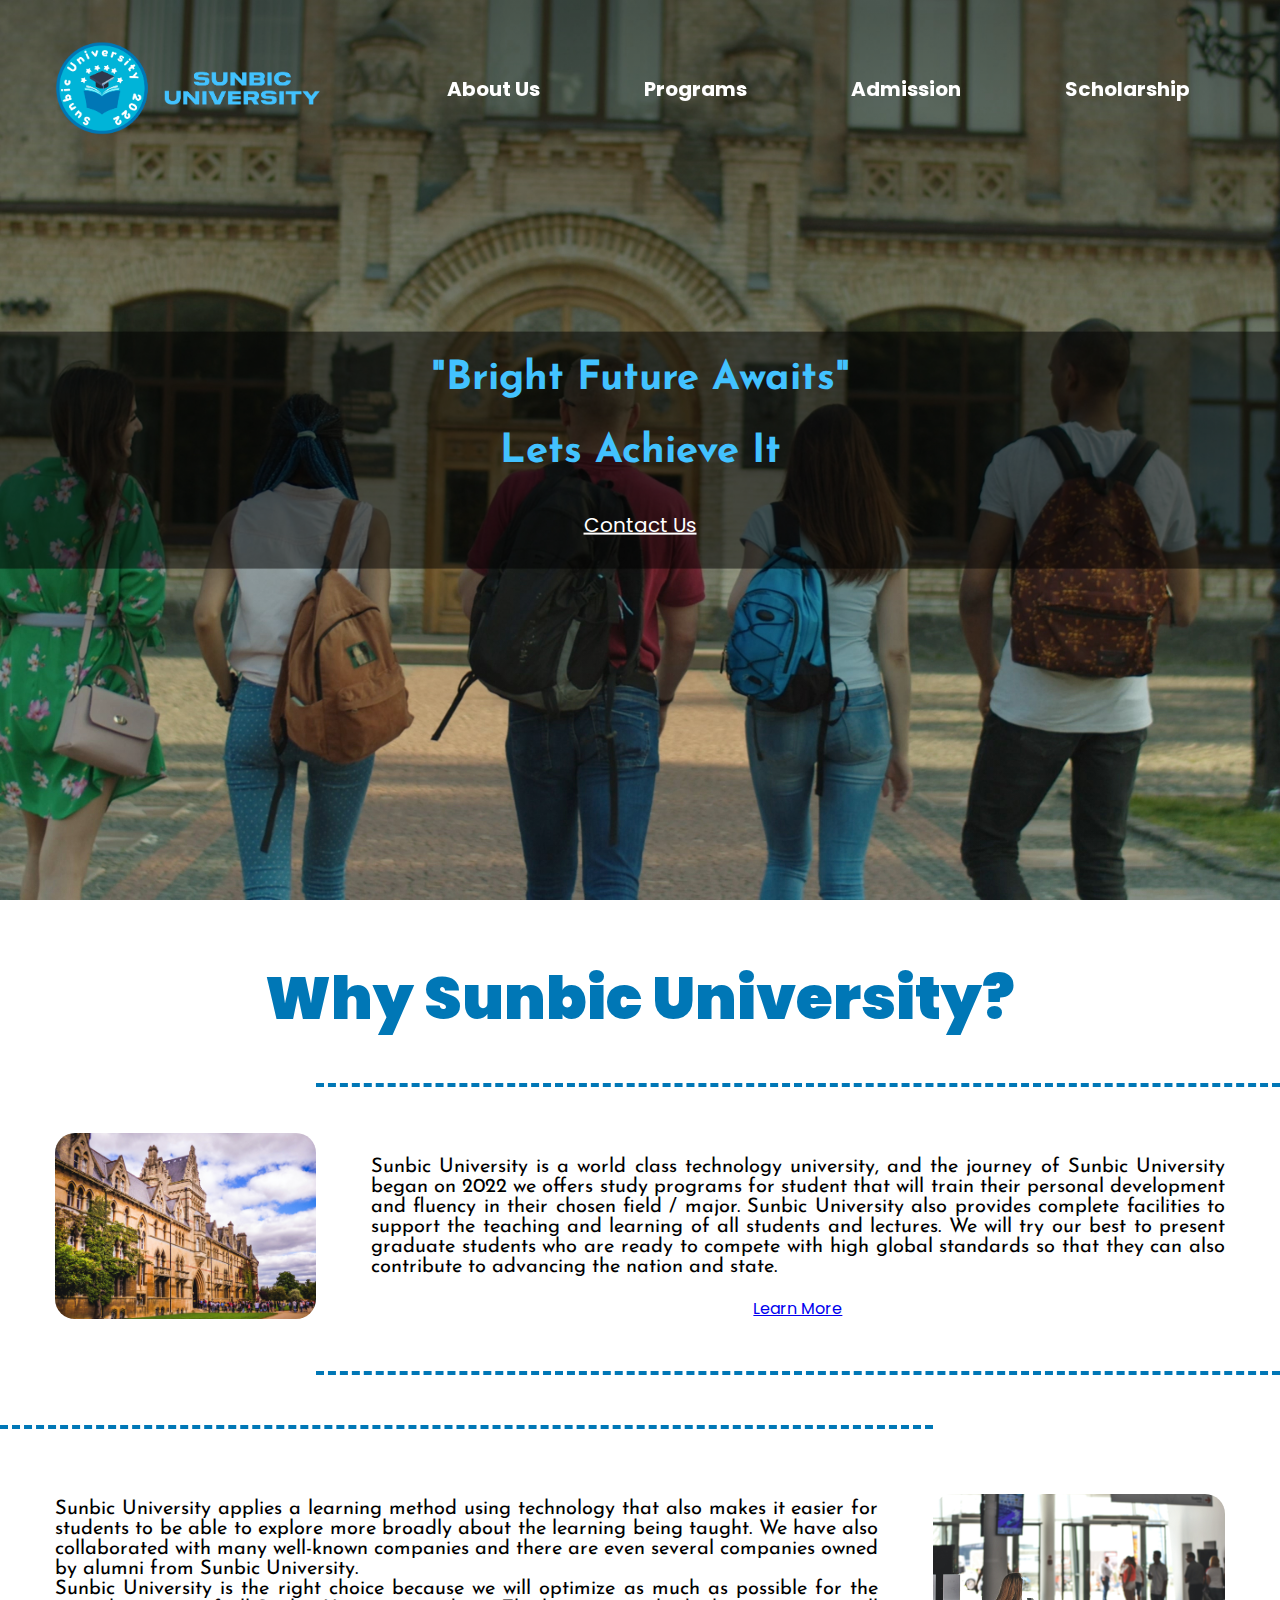
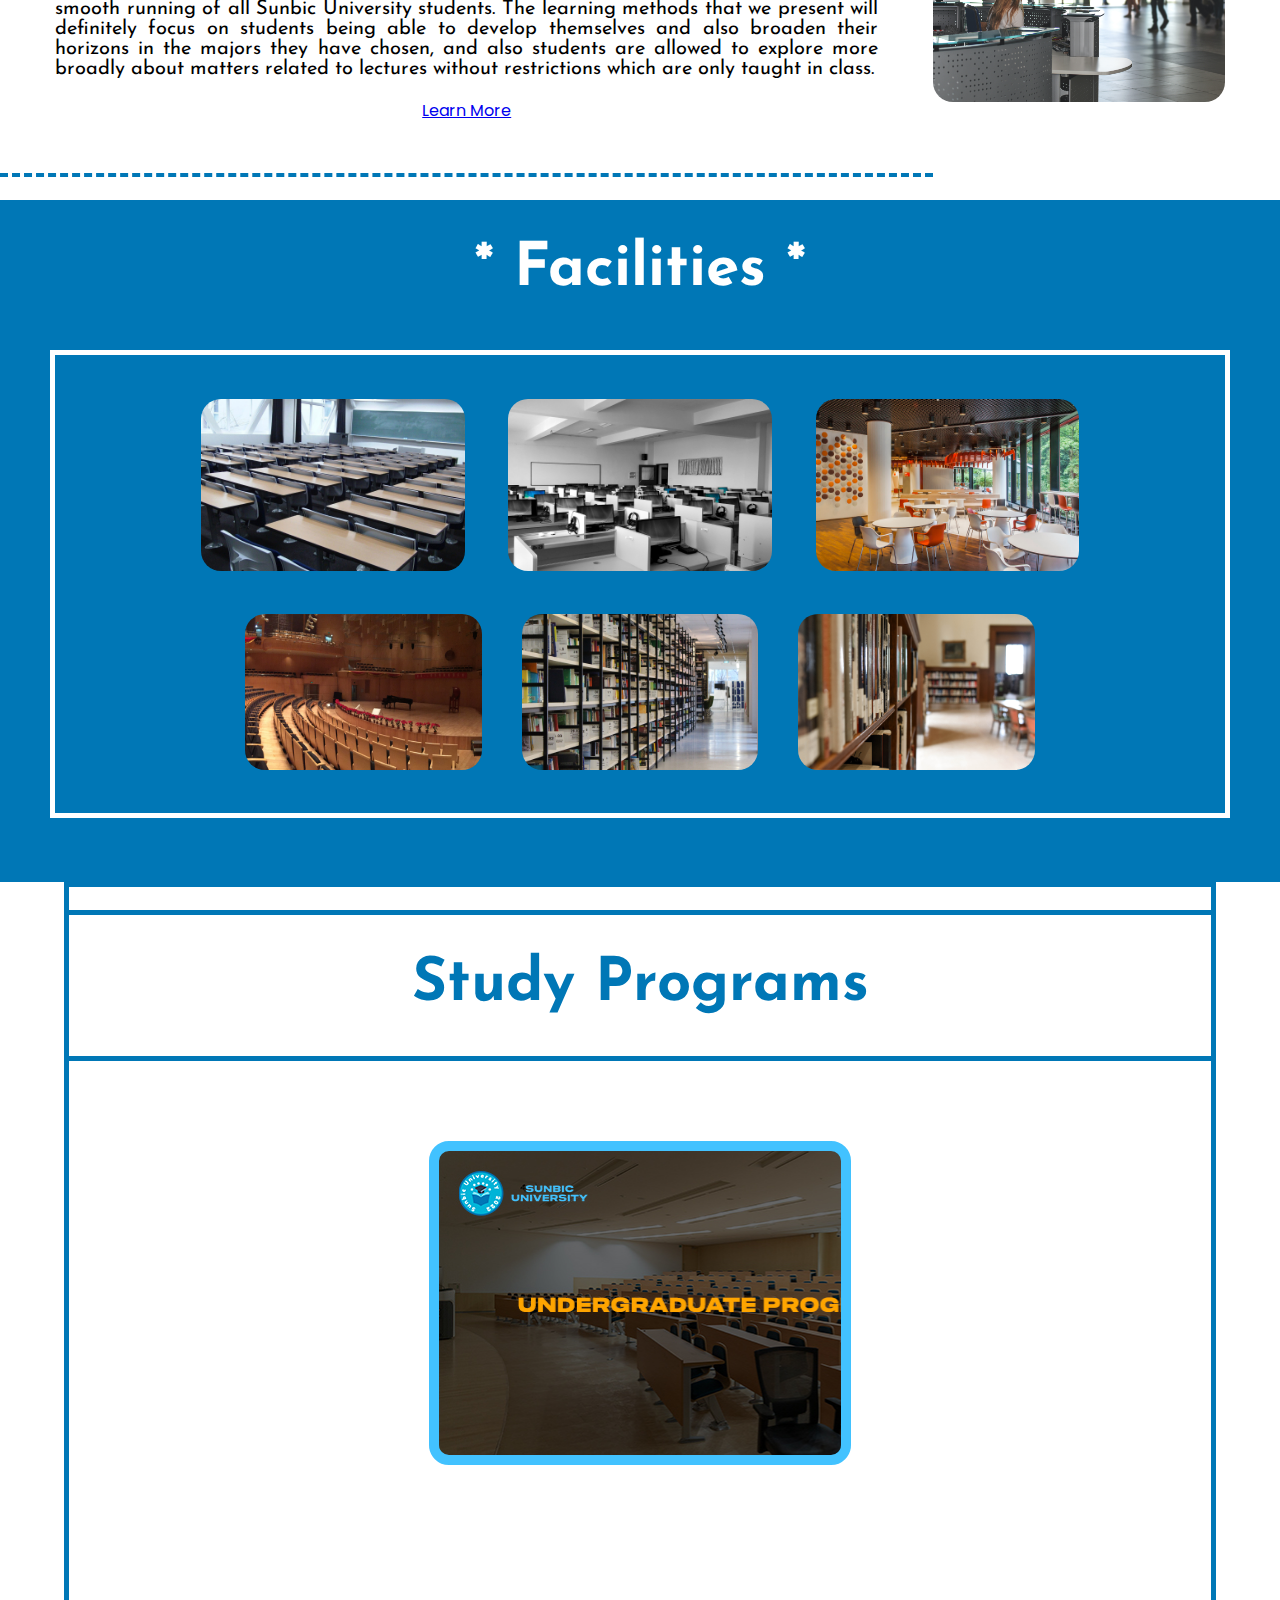
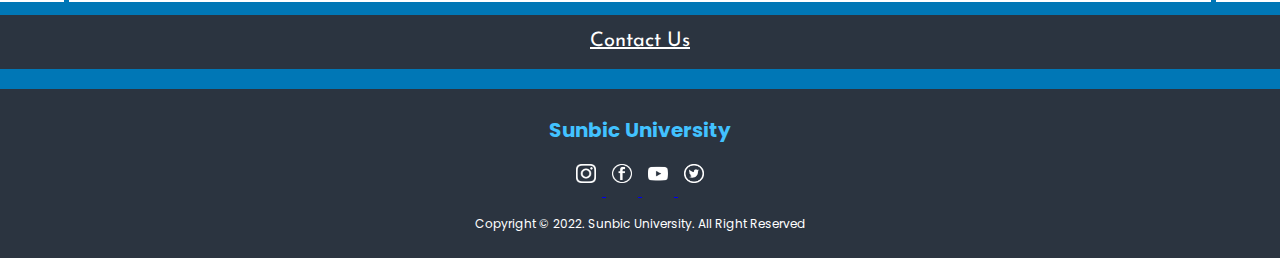
<file: index.html>
<!DOCTYPE html>
<html lang="en">
<head>
    <meta charset="UTF-8">
    <meta name="viewport" content="width=device-width, initial-scale=1.0">
    <title>Document</title>
</head>
<body>
    
</body>
<script>
    window.location.href = "/HTML/index.html"
</script>
</html>
</file>
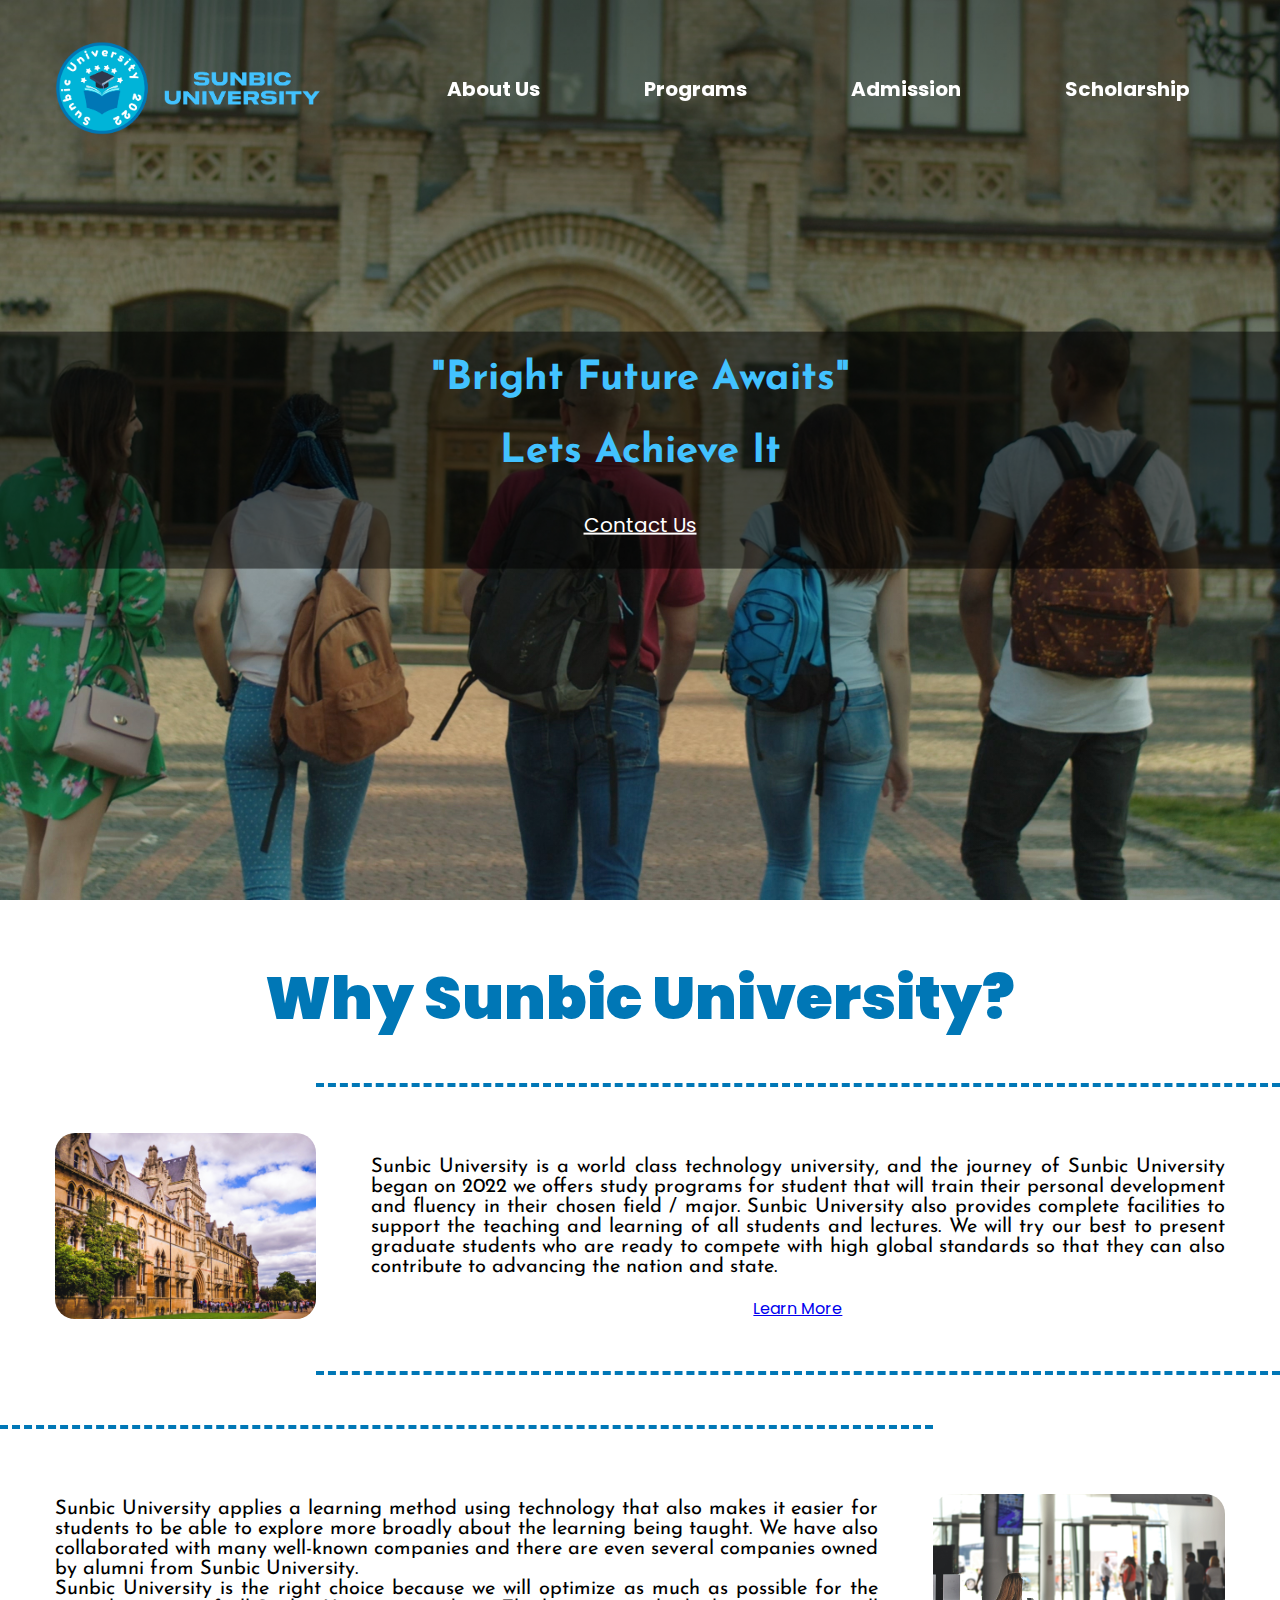
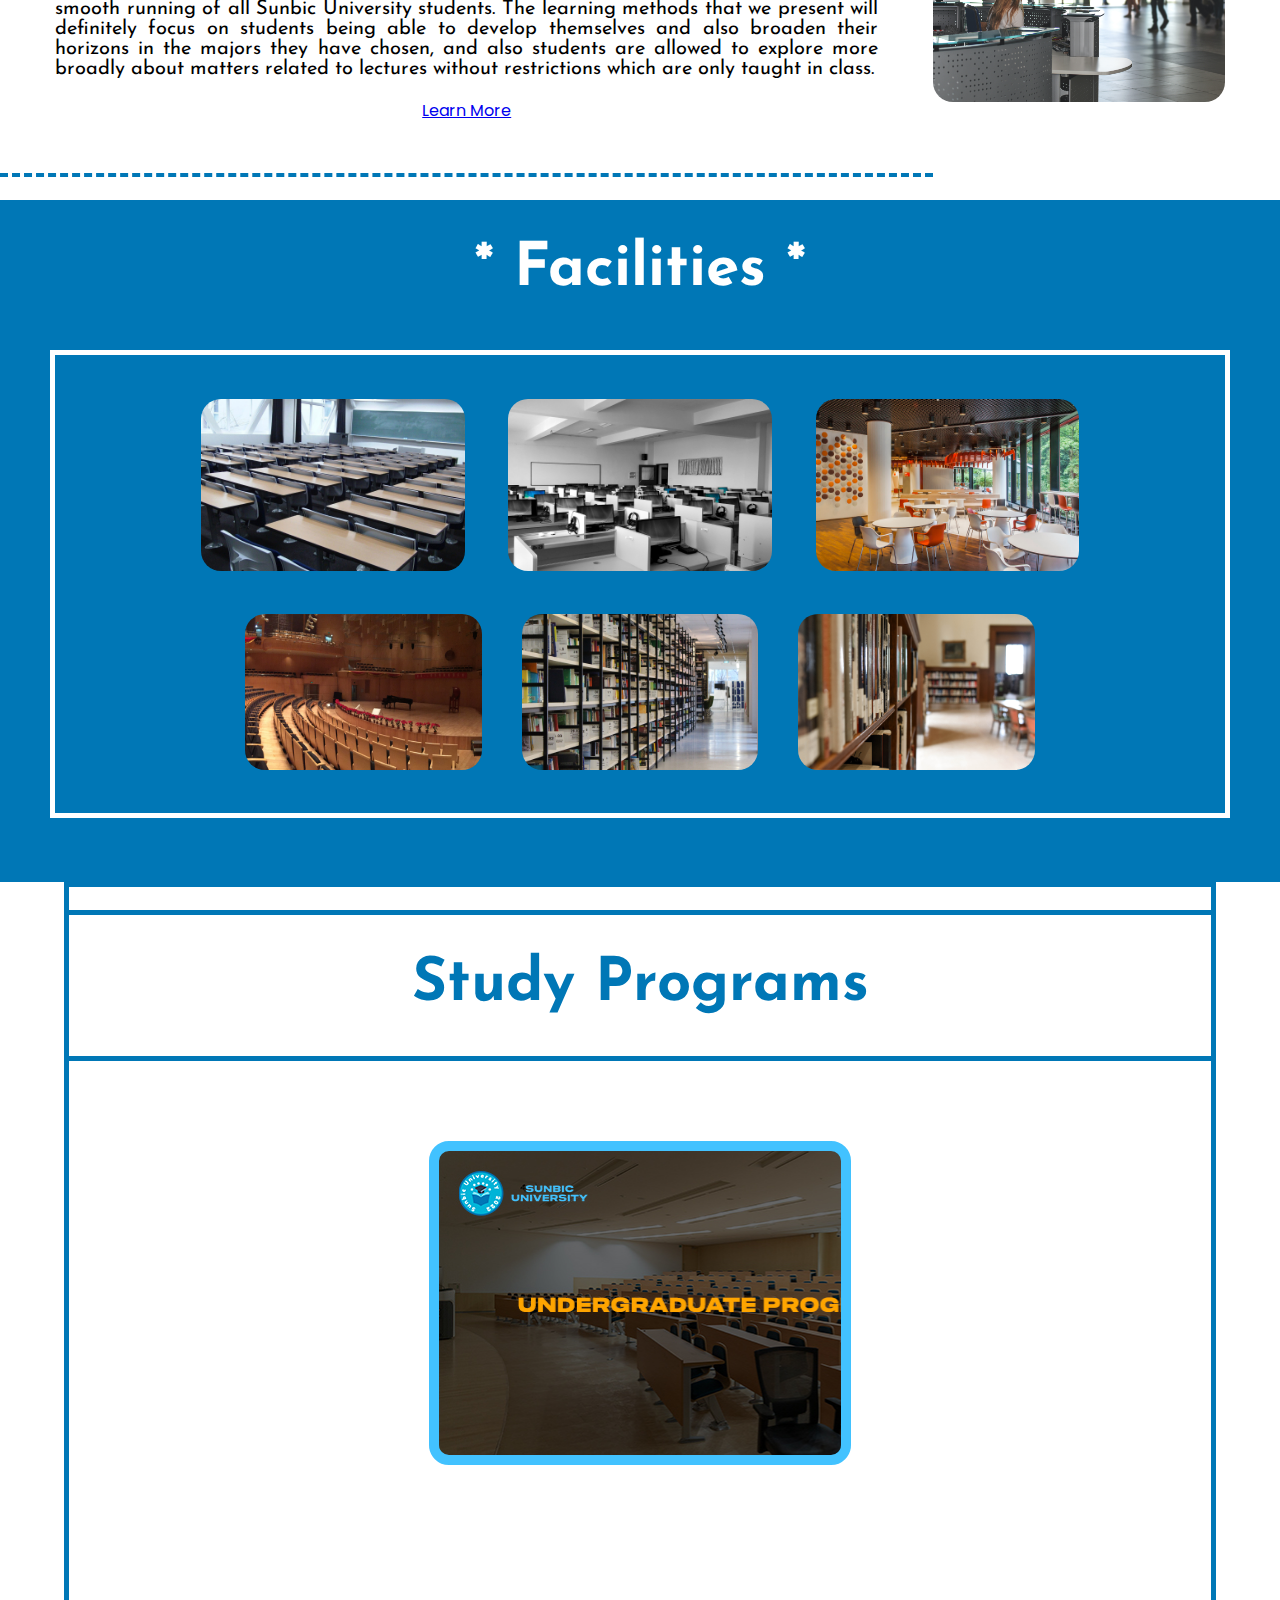
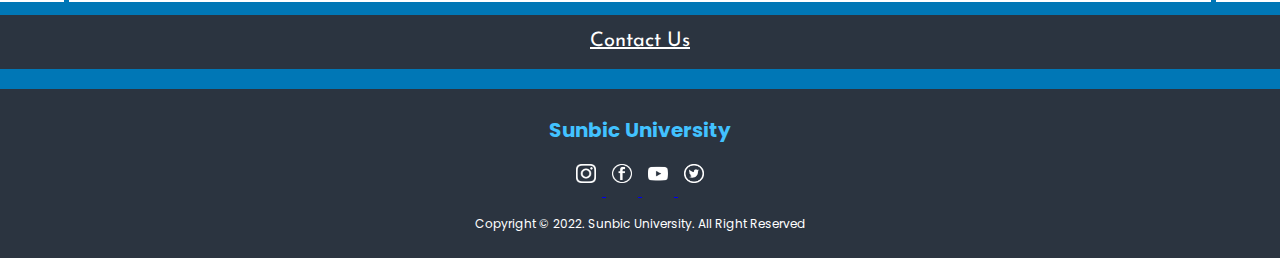
<file: HTML/index.html>
<!DOCTYPE html>
<html lang="en">
<head>
    <meta charset="UTF-8">
    <meta http-equiv="X-UA-Compatible" content="IE=edge">
    <meta name="viewport" content="width=device-width, initial-scale=1.0">
    <title>Sunbic University</title>
    <link rel="shortcut icon" type"x-icon" href="/Sunbic Icon.png">
    <link rel="stylesheet" href="/CSS/index.css">
    <link rel="preconnect" href="https://fonts.googleapis.com">
    <link rel="preconnect" href="https://fonts.gstatic.com" crossorigin>
    <link href="https://fonts.googleapis.com/css2?family=Josefin+Sans:wght@200;400&display=swap" rel="stylesheet">
    <link rel="preconnect" href="https://fonts.googleapis.com">
    <link rel="preconnect" href="https://fonts.gstatic.com" crossorigin>
    <link href="https://fonts.googleapis.com/css2?family=Bebas+Neue&display=swap" rel="stylesheet">
    <link rel="preconnect" href="https://fonts.googleapis.com">
    <link rel="preconnect" href="https://fonts.gstatic.com" crossorigin>
    <link href="https://fonts.googleapis.com/css2?family=Poppins:wght@400;500;700;900&display=swap" rel="stylesheet">
    <script src="/JS/scroll.js"></script>
</head>
<body>
    <section class="header">
        <nav>
            <a href="index.html">
                <img src="/Sunbic Logo.png" alt="">
            </a>
            <div id="nav-scroll" class="navigation-menu">
                <ul>
                    <li><a href="/HTML/about-us.html"><b>About Us</b></a></li>
                    <li><a href="/HTML/programs.html"><b>Programs</b></a></li>
                    <li><a href="/HTML/admission.html"><b>Admission</b></a></li>
                    <li><a href="/HTML/scholarship.html"><b>Scholarship</b></a></li>
                </ul>
            </div>
        </nav>

        <div class="opening-text">
            <h1>"Bright Future Awaits"</h1>
            <h2>Lets Achieve It</h2>
            <a href="contact-us.html">Contact Us</a>
        </div>
    </section>
    
    <section class="section2">
        <div class="section2-title">
            <h1><b>Why Sunbic University?</b></h1>
        </div>
    
        <div class="section2-row1">
            <div class="section2-image1">
                <img src="/Picture/University Building.jpg" alt="">
            </div>

            <div class="section2-text1">
                <p>
                    Sunbic University is a world class technology university, and the journey of Sunbic University began on 2022 we offers study programs for student that will train their personal development and fluency in their chosen field / major. Sunbic University also provides complete facilities to support the teaching and learning of all students and lectures. We will try our best to present graduate students who are ready to compete with high global standards so that they can also contribute to advancing the nation and state.
                </p>
                <a href="about-us.html">Learn More</a>
            </div>
        </div>

        <div class="section2-row2">
            <div class="section2-image2">
                <img src="/Picture/University Hall.jpg" alt="">
            </div>

            <div class="section2-text2">
                <p>
                    Sunbic University applies a learning method using technology that also makes it easier for students to be able to explore more broadly about the learning being taught. We have also collaborated with many well-known companies and there are even several companies owned by alumni from Sunbic University.
                    <br>
                    Sunbic University is the right choice because we will optimize as much as possible for the smooth running of all Sunbic University students.
                    The learning methods that we present will definitely focus on students being able to develop themselves and also broaden their horizons in the majors they have chosen, and also students are allowed to explore more broadly about matters related to lectures without restrictions which are only taught in class.
                </p>
                <a href="about-us.html">Learn More</a>
            </div>
        </div>
    </section>

    <section class="section3">
        <div class="section3-title">
            <h1>* Facilities *</h1>
        </div>
        <div class="section3-border">
            <div class="section3-content">
                <div class="section3-row1">
                    <div class="section3-facility1">
                        <a href=""><img src="/Facility/Classroom.jpg" alt=""></a>
                        <div class="section3-overlay1">
                            <a>Classroom</a>
                        </div>
                    </div>
                    <div class="section3-facility1">
                        <a href=""><img src="/Facility/Computer Lab.jpg" alt=""></a>
                        <div class="section3-overlay1">
                            <a>Computer Lab</a>
                        </div>
                    </div>
                    <div class="section3-facility1">
                        <a href=""><img src="/Facility/Canteen.jpg" alt=""></a>
                        <div class="section3-overlay1">
                            <a>Canteen</a>
                        </div>
                    </div>
                </div>
        
                <div class="section3-row2">
                    <div class="section3-facility2">
                        <a href=""><img src="/Facility/Auditorium.jpg" alt=""></a>
                        <div class="section3-overlay2">
                            <a>Auditorium</a>
                        </div>
                    </div>
                    <div class="section3-facility2">
                        <a href=""><img src="/Facility/Library.jpg" alt=""></a>
                        <div class="section3-overlay2">
                            <a>Student Library</a>
                        </div>
                    </div>
                    <div class="section3-facility2">
                        <a href=""><img src="/Facility/Creativity Room.jpg" alt=""></a>
                        <div class="section3-overlay2">
                            <a>Creativity Room</a>
                        </div>
                    </div>
                </div>
            </div>
        </div>
    </section>

    <section class="section4">
        <div class="section4-border">
            <div class="title-border">
                <div class="section4-title">
                    <h1>Study Programs</h1>
                </div>
            </div>

            <a href="programs.html">
                <div class="image-slider"></div>
            </a>

            </div>
        </div>
    </section>

    <section class="section5">
        <div class="section5-content">
            <a href="contact-us.html">Contact Us</a>
        </div>
    </section>

    <section class="footer">
        <h3>Sunbic University</h3>
        <div class="social-media">
            <a href="https://www.instagram.com/owenfarida/" target="_blank">
                <img src="/Social Media/Instagram.png" alt="">
            </a>
            <a href="https://web.facebook.com/" target="_blank">
                <img src="/Social Media/facebook.png" alt="">
            </a>
            <a href="https://www.youtube.com/" target="_blank">
                <img src="/Social Media/Youtube.png" alt="">
            </a>
            </a>
            <a href="https://www.twitter.com/" target="_blank">
                <img src="/Social Media/Twitter.png" alt="">
            </a>
        </div>
        <p>Copyright © 2022. Sunbic University. All Right Reserved</p>
    </section>

</body>
</html>
</file>
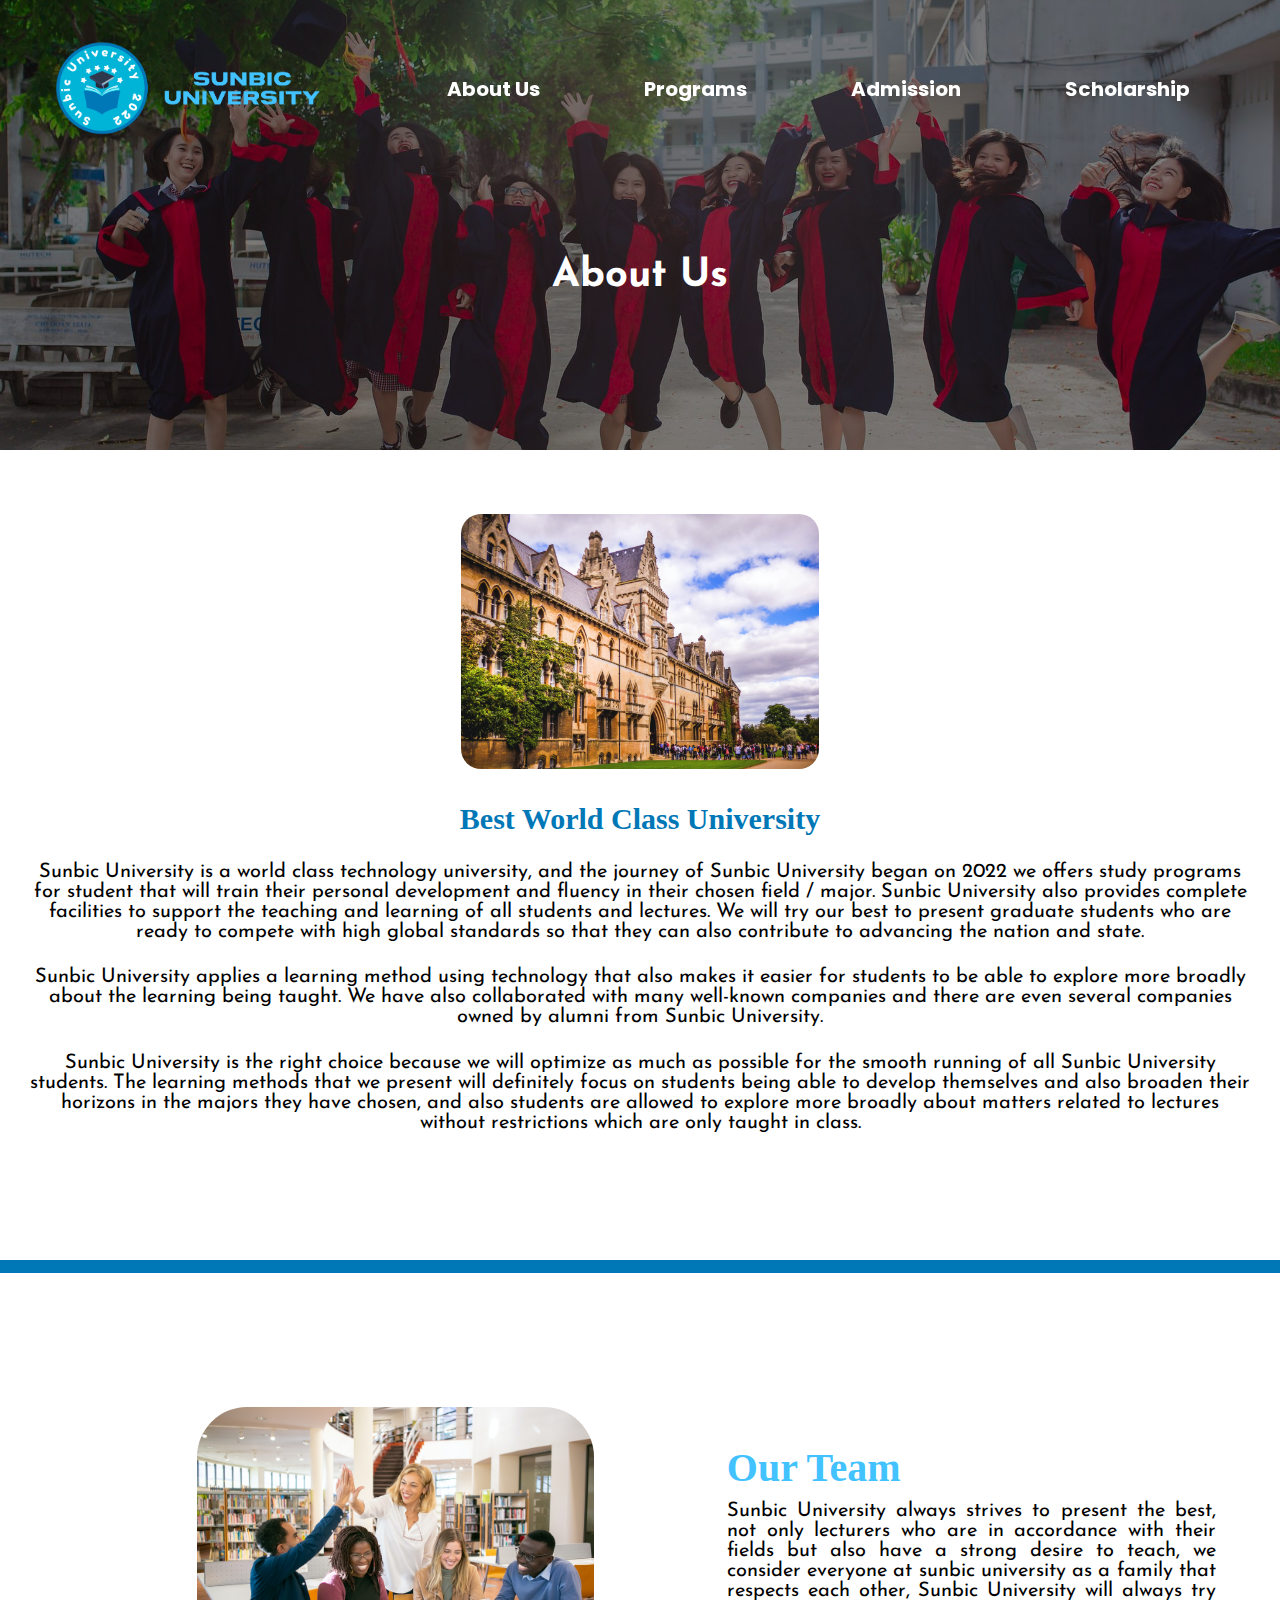
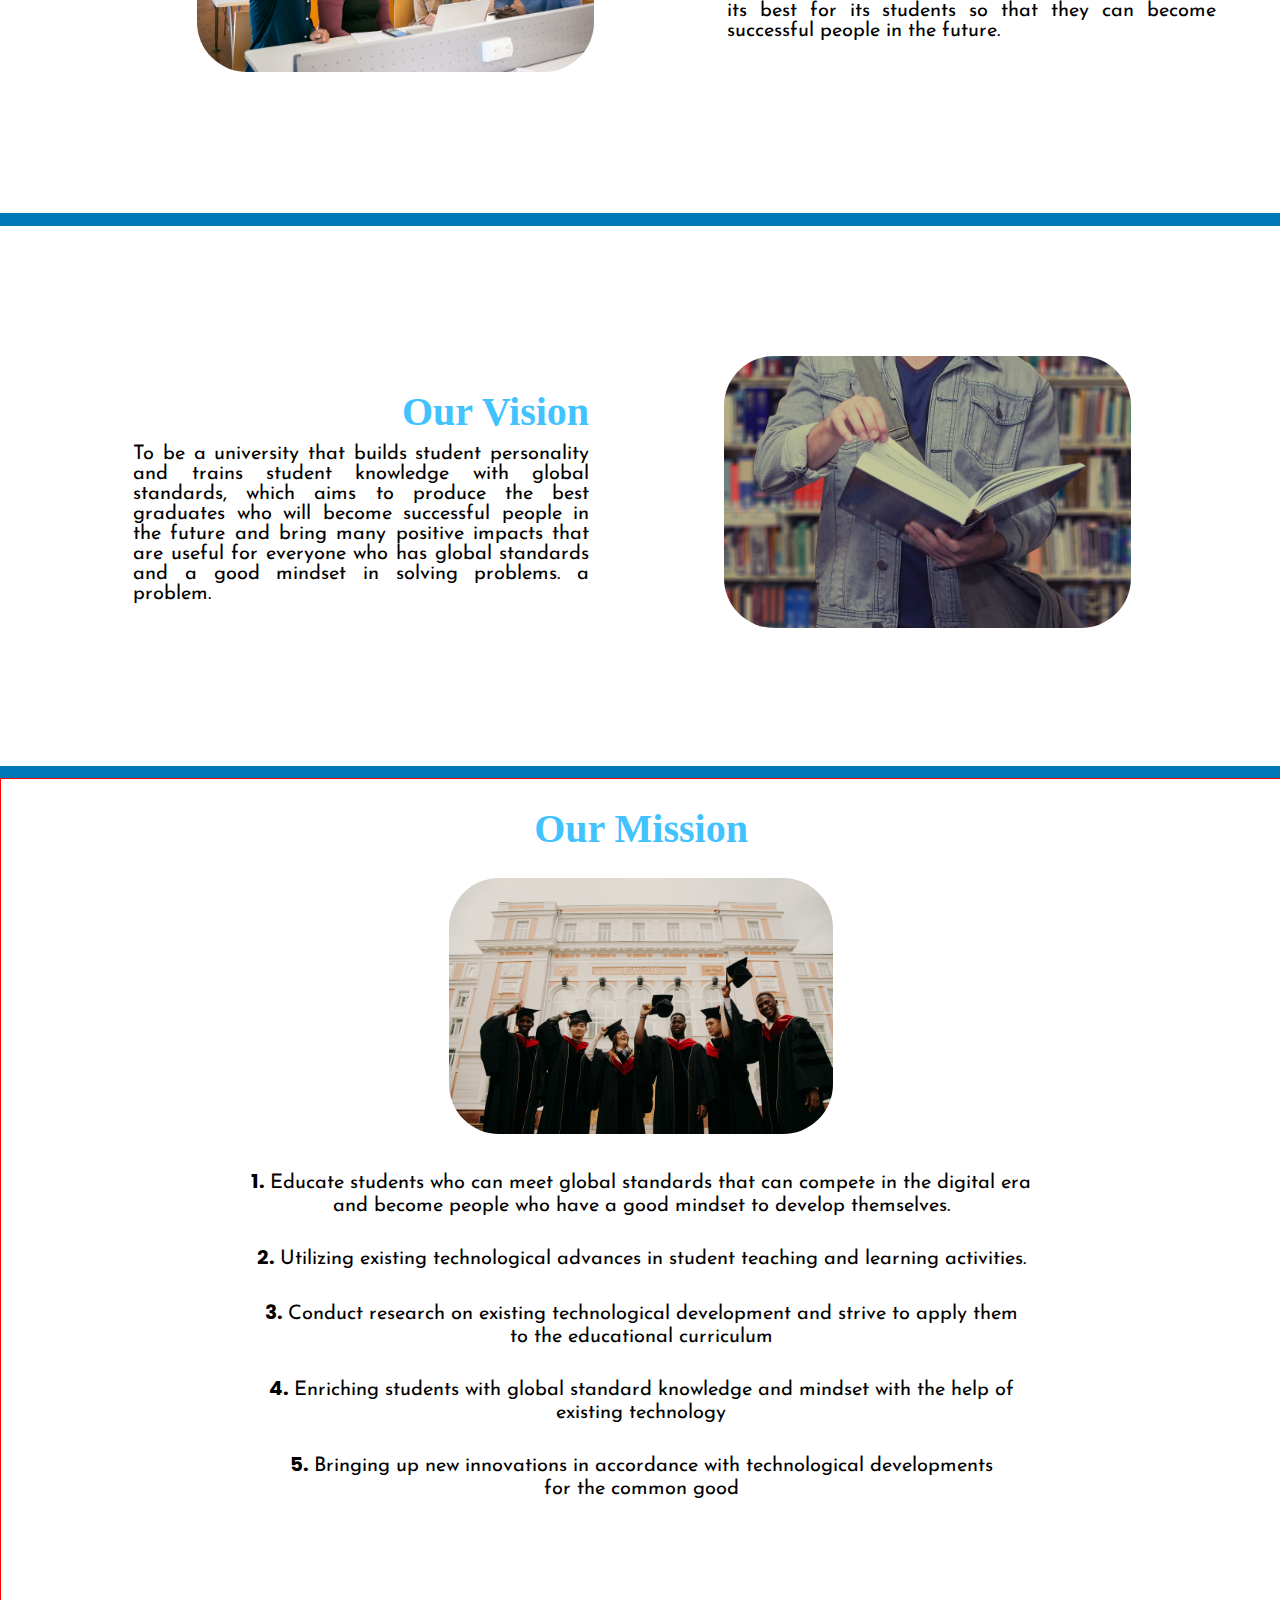
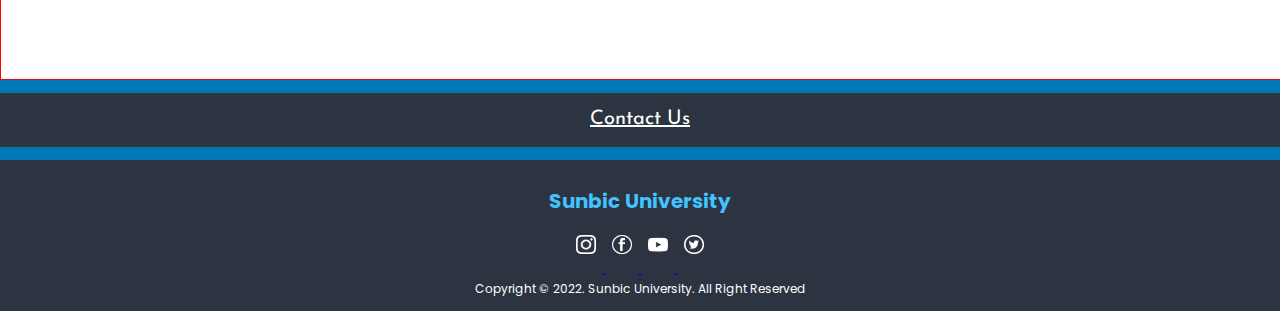
<file: HTML/about-us.html>
<!DOCTYPE html>
<html lang="en">
<head>
    <meta charset="UTF-8">
    <meta http-equiv="X-UA-Compatible" content="IE=edge">
    <meta name="viewport" content="width=device-width, initial-scale=1.0">
    <title>Sunbic University</title>
    <link rel="shortcut icon" type"x-icon" href="/Sunbic Icon.png">
    <link rel="stylesheet" href="/CSS/about-us.css">
    <link rel="preconnect" href="https://fonts.googleapis.com">
    <link rel="preconnect" href="https://fonts.gstatic.com" crossorigin>
    <link href="https://fonts.googleapis.com/css2?family=Josefin+Sans:wght@200;400&display=swap" rel="stylesheet">
    <link rel="preconnect" href="https://fonts.googleapis.com">
    <link rel="preconnect" href="https://fonts.gstatic.com" crossorigin>
    <link href="https://fonts.googleapis.com/css2?family=Bebas+Neue&display=swap" rel="stylesheet">
    <link rel="preconnect" href="https://fonts.googleapis.com">
    <link rel="preconnect" href="https://fonts.gstatic.com" crossorigin>
    <link href="https://fonts.googleapis.com/css2?family=Poppins:wght@400;500;700;900&display=swap" rel="stylesheet">
    <script src="/JS/scroll-2.js"></script>
</head>
<body>
    <section class="header">
        <nav>
            <a href="index.html">
                <img src="/Sunbic Logo.png" alt="">
            </a>
            <div id="nav-scroll" class="navigation-menu">
                <ul>
                    <li><a href="/HTML/about-us.html"><b>About Us</b></a></li>
                    <li><a href="/HTML/programs.html"><b>Programs</b></a></li>
                    <li><a href="/HTML/admission.html"><b>Admission</b></a></li>
                    <li><a href="/HTML/scholarship.html"><b>Scholarship</b></a></li>
                </ul>
            </div>
        </nav>
        <h1>About Us</h1>
    </section>

    <section class="section2">
        <div class="section2-content">
            <div class="section2-image1">
                <img src="/Picture/University Building.jpg" alt="">
            </div>
            <div class="section2-opening">
                <h1>Best World Class University</h1>
                <p>
                    Sunbic University is a world class technology university, and the journey of Sunbic University began on 2022 we offers study programs for student that will train their personal development and fluency in their chosen field / major. Sunbic University also provides complete facilities to support the teaching and learning of all students and lectures. We will try our best to present graduate students who are ready to compete with high global standards so that they can also contribute to advancing the nation and state.
                </p>
                <p>
                    Sunbic University applies a learning method using technology that also makes it easier for students to be able to explore more broadly about the learning being taught. We have also collaborated with many well-known companies and there are even several companies owned by alumni from Sunbic University.
                </p>
                <p>
                    Sunbic University is the right choice because we will optimize as much as possible for the smooth running of all Sunbic University students.
                    The learning methods that we present will definitely focus on students being able to develop themselves and also broaden their horizons in the majors they have chosen, and also students are allowed to explore more broadly about matters related to lectures without restrictions which are only taught in class.
                </p>
            </div>
        </div>
    </section>

    <section class="section3">
        <div class="section3-row1">
            <div class="section3-image1">
                <img src="/About Us/Our Team.jpg" alt="">
            </div>
            <div class="section3-text1">
                <h1>Our Team</h1>
                <p>
                    Sunbic University always strives to present the best, not only lecturers who are in accordance with their fields but also have a strong desire to teach, we consider everyone at sunbic university as a family that respects each other, Sunbic University will always try its best for its students so that they can become successful people in the future.
                </p>
            </div>
        </div>
    </section>

    <section class="section4">
        <div class="section4-row1">
            <div class="section4-text1">
                <h1>Our Vision</h1>
                <p>
                    To be a university that builds student personality and trains student knowledge with global standards, which aims to produce the best graduates who will become successful people in the future and bring many positive impacts that are useful for everyone who has global standards and a good mindset in solving problems. a problem.
                </p>
            </div>
            <div class="section4-image1">
                <img src="/About Us/Our Vision.jpg" alt="">
            </div>
        </div>
    </section>

    <section class="section5">
        <div class="section5-row1">
            <h1>Our Mission</h1>
            <div class="section5-image1">
                <img src="/About Us/Our Mission.jpg" alt="">
            </div>
            <div class="section5-text1">
                <p>
                    <b>1.</b> Educate students who can meet global standards that can compete in the digital era <br>and become people who have a good mindset to develop themselves.
                </p>
                <p>
                    <b>2.</b> Utilizing existing technological advances in student teaching and learning activities.
                </p>
                <p>
                    <b>3.</b> Conduct research on existing technological development and strive to apply them <br> to the educational curriculum
                </p>
                <p>
                    <b>4.</b> Enriching students with global standard knowledge and mindset with the help of <br> existing technology
                </p>
                <p>
                    <b>5.</b> Bringing up new innovations in accordance with technological developments <br> for the common good
                </p>
            </div>
        </div>
    </section>

    <section class="section6">
        <div class="section6-content">
            <a href="contact-us.html">Contact Us</a>
        </div>
    </section>

    <section class="footer">
        <h3>Sunbic University</h3>
        <div class="social-media">
            <a href="https://www.instagram.com/owenfarida/" target="_blank">
                <img src="/Social Media/Instagram.png" alt="">
            </a>
            <a href="https://web.facebook.com/" target="_blank">
                <img src="/Social Media/facebook.png" alt="">
            </a>
            <a href="https://www.youtube.com/" target="_blank">
                <img src="/Social Media/Youtube.png" alt="">
            </a>
            </a>
            <a href="https://www.twitter.com/" target="_blank">
                <img src="/Social Media/Twitter.png" alt="">
            </a>
        </div>
        <p>Copyright © 2022. Sunbic University. All Right Reserved</p>
    </section>

</footer>
</html>
</file>
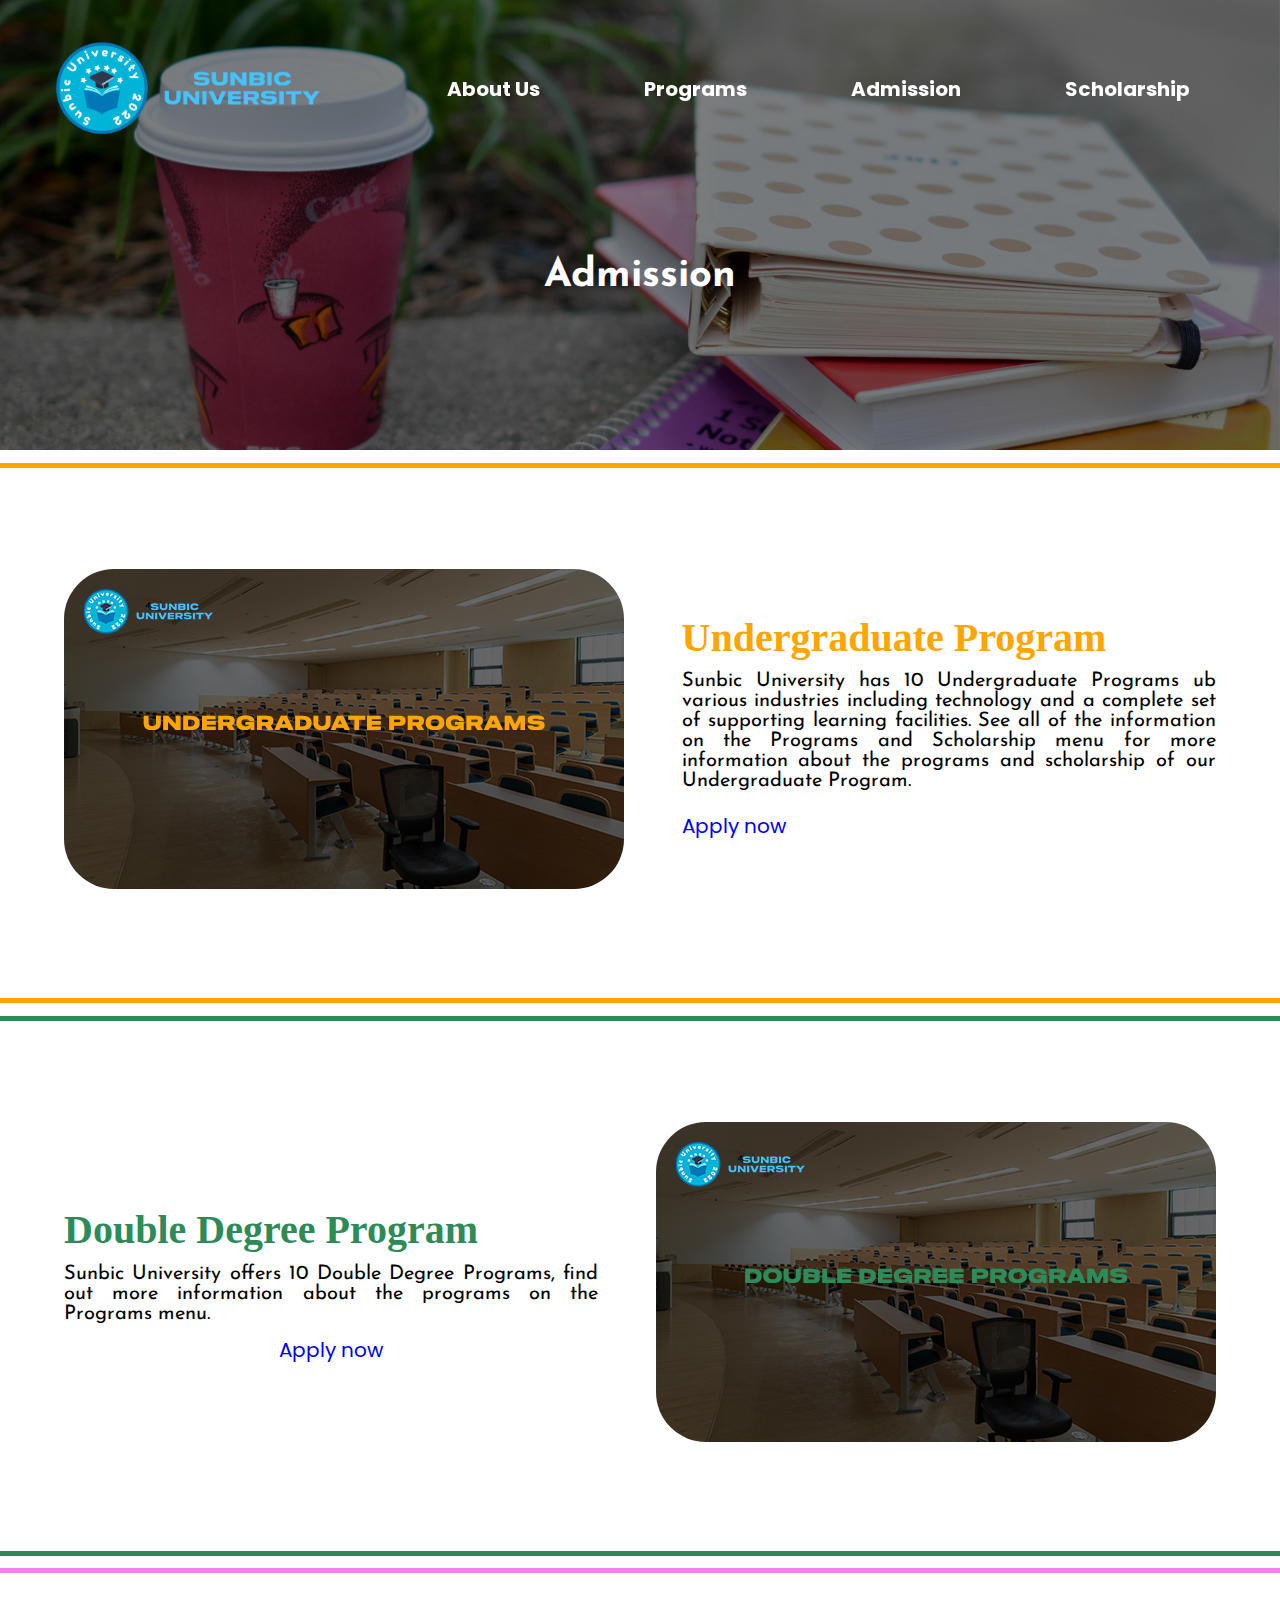
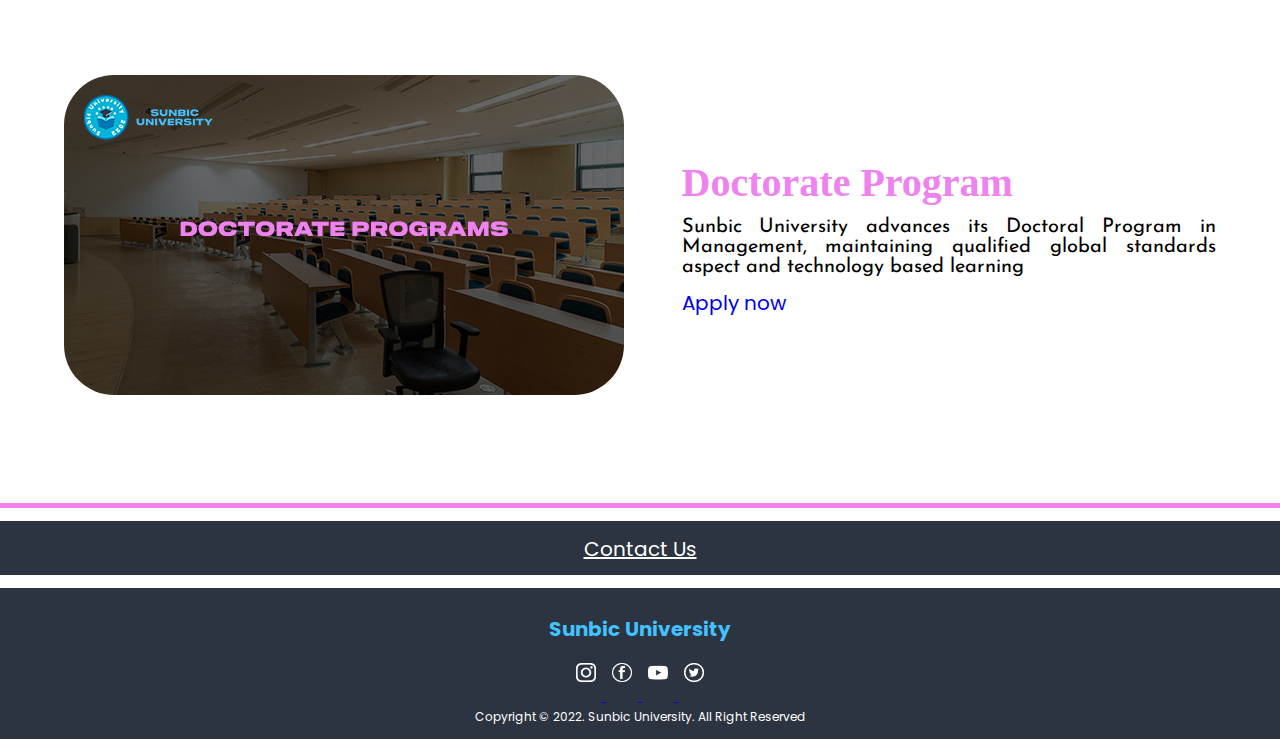
<file: HTML/admission.html>
<!DOCTYPE html>
<html lang="en">
<head>
    <meta charset="UTF-8">
    <meta http-equiv="X-UA-Compatible" content="IE=edge">
    <meta name="viewport" content="width=device-width, initial-scale=1.0">
    <title>Sunbic University - Admission</title>
    <link rel="shortcut icon" type"x-icon" href="/Sunbic Icon.png">
    <link rel="stylesheet" href="/CSS/admission.css">
    <link rel="preconnect" href="https://fonts.googleapis.com">
    <link rel="preconnect" href="https://fonts.gstatic.com" crossorigin>
    <link href="https://fonts.googleapis.com/css2?family=Josefin+Sans:wght@200;400&display=swap" rel="stylesheet">
    <link rel="preconnect" href="https://fonts.googleapis.com">
    <link rel="preconnect" href="https://fonts.gstatic.com" crossorigin>
    <link href="https://fonts.googleapis.com/css2?family=Bebas+Neue&display=swap" rel="stylesheet">
    <link rel="preconnect" href="https://fonts.googleapis.com">
    <link rel="preconnect" href="https://fonts.gstatic.com" crossorigin>
    <link href="https://fonts.googleapis.com/css2?family=Poppins:wght@400;500;700;900&display=swap" rel="stylesheet">
    <script src="/JS/scroll-2.js"></script>
</head>

<body>
    <section class="header">
        <nav>
            <a href="index.html">
                <img src="/Sunbic Logo.png" alt="">
            </a>
            <div id="nav-scroll" class="navigation-menu">
                <ul>
                    <li><a href="/HTML/about-us.html"><b>About Us</b></a></li>
                    <li><a href="/HTML/programs.html"><b>Programs</b></a></li>
                    <li><a href="/HTML/admission.html"><b>Admission</b></a></li>
                    <li><a href="/HTML/scholarship.html"><b>Scholarship</b></a></li>
                </ul>
            </div>
        </nav>
        <h1>Admission</h1>
    </section>

    <section class="section2">
            <div class="section2-row">
                <div class="section2-image">
                    <img src="/Programs/Undergraduate.jpg" alt="">
                </div>
                <div class="section2-text">
                    <h1>Undergraduate Program</h1>
                    <p>
                        Sunbic University has 10 Undergraduate Programs ub various industries including technology and a complete set of supporting learning facilities. See all of the information on the Programs and Scholarship menu for more information about the programs and scholarship of our Undergraduate Program.<br><br>
                    <a href="apply.html">Apply now</a>
                </div>
            </div>
    </section>
    
    <section class="section3">
            <div class="section3-row">
                <div class="section3-image">
                    <img src="/Programs/Double Degree.jpg" alt="">
                </div>
                <div class="section3-text">
                    <h1>Double Degree Program</h1>
                    <p>
                        Sunbic University offers 10 Double Degree Programs, find out more information about the programs on the Programs menu.
                    </p>
                    <a href="apply.html">Apply now</a>
                </div>
            </div>
    </section>
    
    <section class="section4">
            <div class="section4-row">
                <div class="section4-image">
                    <img src="/Programs/Doctorate.jpg" alt="">
                </div>
                <div class="section4-text">
                    <h1>Doctorate Program</h1>
                    <p>
                        Sunbic University advances its Doctoral Program in Management, maintaining qualified global standards aspect and technology based learning
                    </p>
                    <a href="apply.html">Apply now</a>
                </div>
            </div>
    </section>

    <section class="section5">
        <div class="section5-content">
            <a href="contact-us.html">Contact Us</a>
        </div>
    </section>

    <section class="footer">
        <h3>Sunbic University</h3>
        <div class="social-media">
            <a href="https://www.instagram.com/owenfarida/" target="_blank">
                <img src="/Social Media/Instagram.png" alt="">
            </a>
            <a href="https://web.facebook.com/" target="_blank">
                <img src="/Social Media/facebook.png" alt="">
            </a>
            <a href="https://www.youtube.com/" target="_blank">
                <img src="/Social Media/Youtube.png" alt="">
            </a>
            </a>
            <a href="https://www.twitter.com/" target="_blank">
                <img src="/Social Media/Twitter.png" alt="">
            </a>
        </div>
        <p>Copyright © 2022. Sunbic University. All Right Reserved</p>
    </section>

</body>
</html>
</file>
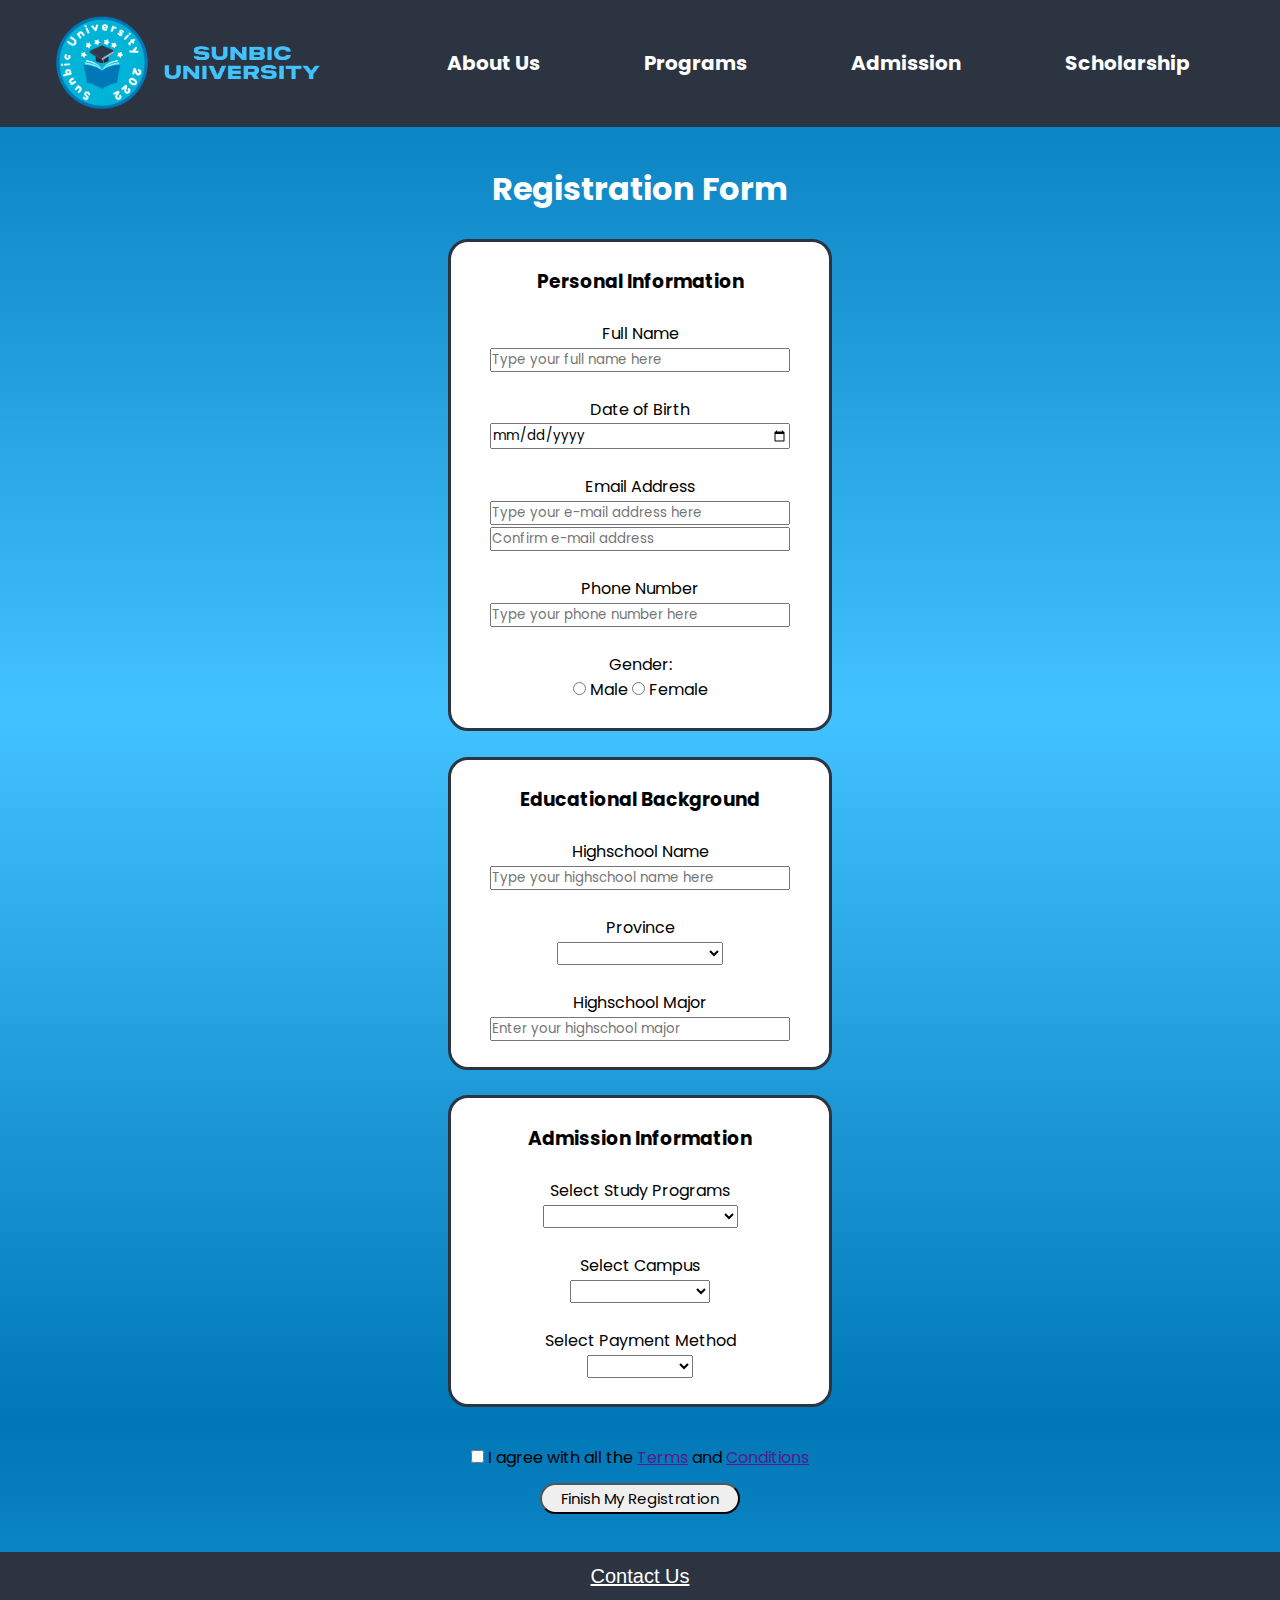
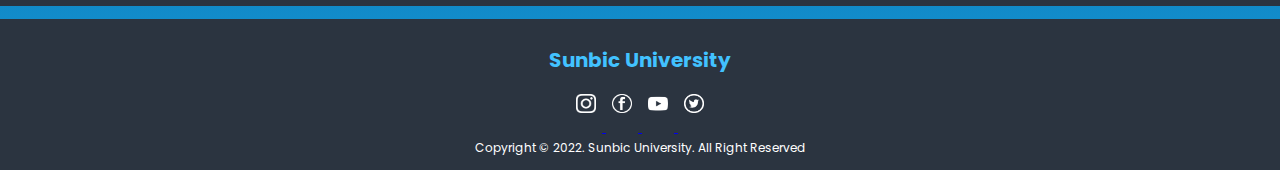
<file: HTML/apply.html>
<!DOCTYPE html>
<html lang="en">
<head>
    <meta charset="UTF-8">
    <meta http-equiv="X-UA-Compatible" content="IE=edge">
    <meta name="viewport" content="width=device-width, initial-scale=1.0">
    <title>Sunbic University - Apply</title>
    <link rel="shortcut icon" type"x-icon" href="/Sunbic Icon.png">
    <link rel="stylesheet" href="/CSS/apply.css">
    <link rel="preconnect" href="https://fonts.googleapis.com">
    <link rel="preconnect" href="https://fonts.gstatic.com" crossorigin>
    <link href="https://fonts.googleapis.com/css2?family=Poppins:wght@400;500;700;900&display=swap" rel="stylesheet">
</head>
<body>
    <section class="header">
        <nav>
            <a href="index.html">
                <img src="/Sunbic Logo.png" alt="">
            </a>
            <div id="nav-scroll" class="navigation-menu">
                <ul>
                    <li><a href="/HTML/about-us.html"><b>About Us</b></a></li>
                    <li><a href="/HTML/programs.html"><b>Programs</b></a></li>
                    <li><a href="/HTML/admission.html"><b>Admission</b></a></li>
                    <li><a href="/HTML/scholarship.html"><b>Scholarship</b></a></li>
                </ul>
            </div>
        </nav>
    </section>
    
    <div class="form-page">
        <div class="form-title">
            <h1>Registration Form</h1>
        </div>
        
        <div class="form1-border">
            <form class="form-section1">
                <h3>Personal Information</h3><br>
                <div class="form1-box">
                    <label>Full Name</label><br>
                    <input type="text" class="full-name" placeholder="Type your full name here"><br><br>
            
                    <label>Date of Birth</label><br>
                    <input type="date", class="birth">
            
                    <div class="form-email">
                        <br><label>Email Address</label><br>
                        <input type="email" class="email" placeholder="Type your e-mail address here">
                        <input type="email" class="email" placeholder="Confirm e-mail address">
                    </div>
            
                    <br><label>Phone Number</label><br>
                    <input type="text" class="full-name" placeholder="Type your phone number here">
                </div>
        
                <div class="form-gender">
                    <br><label>Gender:</label><br>
                    <input type="radio" name="gender" class="gender-type"> Male
                    <input type="radio" name="gender" class="gender-type"> Female
                </div>
            </form>
        </div>
    
        <div class="form2-border">
            <form class="form=section2">
                <h3>Educational Background</h3><br>
                <div class="form2-box">
                    <label>Highschool Name</label><br>
                <input type="text" class="highschool" placeholder="Type your highschool name here">
        
                <br><br><label>Province</label><br>
                <select class="province">
                    <option></option>
                    <option>Aceh</option>
                    <option>Sumatra Utara</option>
                    <option>Sumatra Barat</option>
                    <option>Jambi</option>
                    <option>DKI Jakarta</option>
                    <option>Lampung</option>
                    <option>Bali</option>
                    <option>Nusa Tenggara Timur</option>
                    <option>Nusa Tenggara Barat</option>
                    <option>Jawa Barat</option>
                    <option>Jawa Tengah</option>
                    <option>Yogyakarta</option>
                    <option>Riau</option>
                    <option>Kepulauan Riau</option>
                    <option>Maluku</option>
                    <option>Maluku Utara</option>
                    <option>Papua</option>
                    <option>Papua Barat</option>
                    <option>Sulawesi Barat</option>
                    <option>Sulawesi Selatan</option>
                    <option>Sulawesi Tengah</option>
                    <option>Sulawesi Tenggara</option>
                    <option>Sulawesi Utara</option>
                    </select><br>
            
                    <br><label>Highschool Major</label><br>
                    <input type="text", class="major" placeholder="Enter your highschool major">
                </div>
            </form>
        </div>

        <div class="form3-border">
            <form class="form-section3">
                <h3>Admission Information</h3><br>
                <label>Select Study Programs</label><br>
                <select class="programs">
                    <option></option>
                    <option>Undergraduate Programs</option>
                    <option>Double Degree Programs</option>
                    <option>Doctorate Programs</option>
                </select>
            
                <br><br><label>Select Campus</label><br>
                <select class="campus">
                    <option></option>
                    <option>Sunbic Jakarta</option>
                    <option>Sunbic Malang</option>
                    <option>Sunbic Bandung</option>
                    <option>Sunbic Semarang</option>
                </select>
            
                <br><br><label>Select Payment Method</label><br>
                <select class="payment">
                    <option></option>
                    <option>Bank BCA</option>
                    <option>Bank BRI</option>
                    <option>Bank BNI</option>
                    <option>Bank Mandiri</option>
                </select>
            </form>
        </div>

        <form class="form-agreement">
            <input type="checkbox">
            <label>I agree with all the <a href="">Terms</a> and <a href="">Conditions</a></label>
        </form>

        <form class="submit">
            <div class="form-submit">
                <input type="submit" value="Finish My Registration">
            </div>
        </form>
    </div>

    <section class="section4">
        <div class="section4-content">
            <a href="contact-us.html">Contact Us</a>
        </div>
    </section>

    <section class="footer">
        <h3>Sunbic University</h3>
        <div class="social-media">
            <a href="https://www.instagram.com/owenfarida/" target="_blank">
                <img src="/Social Media/Instagram.png" alt="">
            </a>
            <a href="https://web.facebook.com/" target="_blank">
                <img src="/Social Media/facebook.png" alt="">
            </a>
            <a href="https://www.youtube.com/" target="_blank">
                <img src="/Social Media/Youtube.png" alt="">
            </a>
            </a>
            <a href="https://www.twitter.com/" target="_blank">
                <img src="/Social Media/Twitter.png" alt="">
            </a>
        </div>
        <p>Copyright © 2022. Sunbic University. All Right Reserved</p>
    </section>

</body>
</html>
</file>
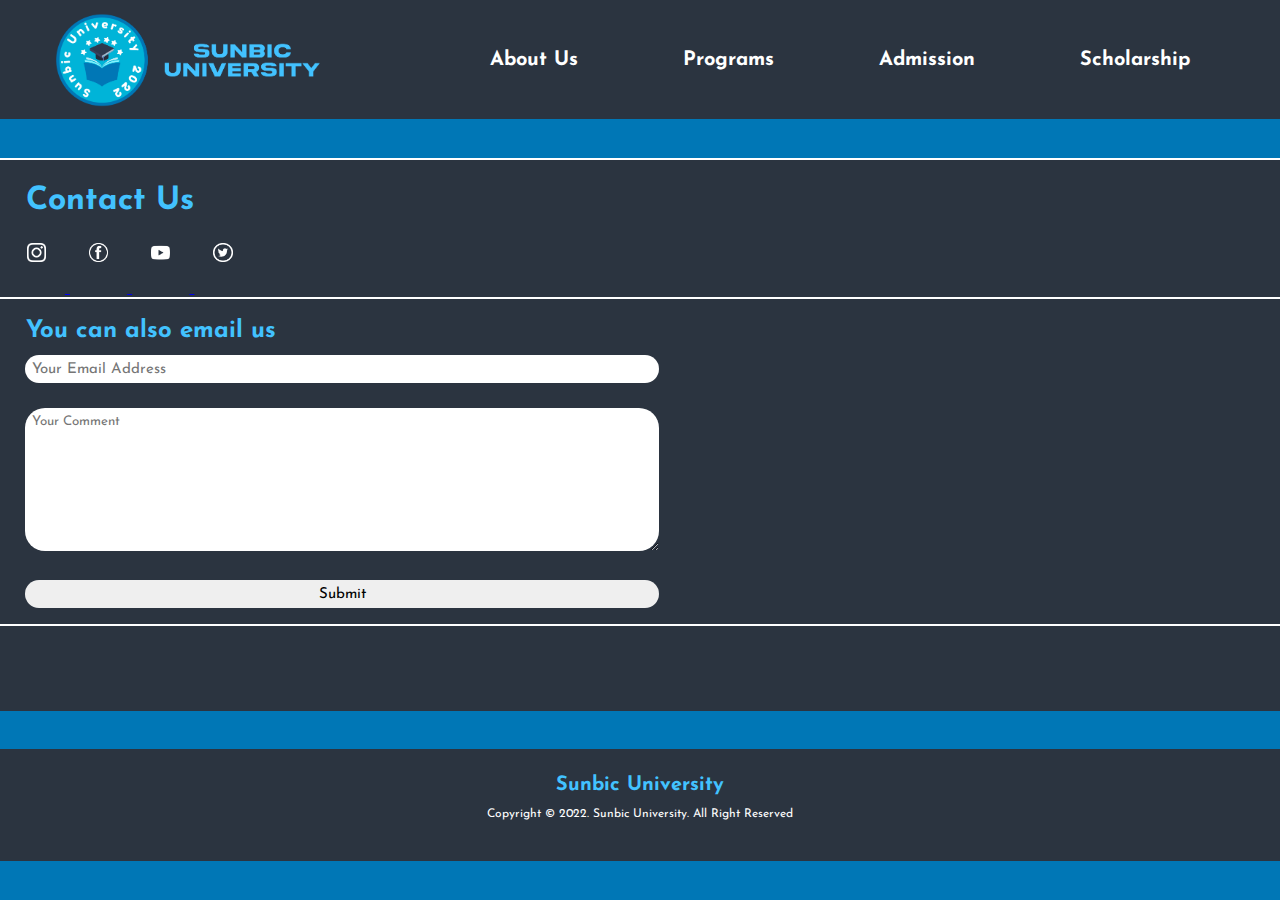
<file: HTML/contact-us.html>
<!DOCTYPE html>
<html lang="en">
<head>
    <meta charset="UTF-8">
    <meta http-equiv="X-UA-Compatible" content="IE=edge">
    <meta name="viewport" content="width=device-width, initial-scale=1.0">
    <title>Sunbic University - Contact Us</title>
    <link rel="shortcut icon" type"x-icon" href="/Sunbic Icon.png">
    <link rel="stylesheet" href="/CSS/contact-us.css">
    <link rel="preconnect" href="https://fonts.googleapis.com">
    <link rel="preconnect" href="https://fonts.gstatic.com" crossorigin>
    <link href="https://fonts.googleapis.com/css2?family=Josefin+Sans:wght@200;400&display=swap" rel="stylesheet">
    <link rel="preconnect" href="https://fonts.googleapis.com">
    <link rel="preconnect" href="https://fonts.gstatic.com" crossorigin>
    <link href="https://fonts.googleapis.com/css2?family=Bebas+Neue&display=swap" rel="stylesheet">
</head>
<body>
    <section class="header">
        <nav>
            <a href="index.html">
                <img src="/Sunbic Logo.png" alt="">
            </a>
            <div id="nav-scroll" class="navigation-menu">
                <ul>
                    <li><a href="/HTML/about-us.html"><b>About Us</b></a></li>
                    <li><a href="/HTML/programs.html"><b>Programs</b></a></li>
                    <li><a href="/HTML/admission.html"><b>Admission</b></a></li>
                    <li><a href="/HTML/scholarship.html"><b>Scholarship</b></a></li>
                </ul>
            </div>
        </nav>
    </section>

    <section class="nav-section"></section>

    <section class="content">
        <div class="contact-us">
            <h1>Contact Us</h1>
            <div class="social-media">
                <a href="https://www.instagram.com/owenfarida/" target="_blank">
                    <img src="/Social Media/Instagram.png" alt="Instagram">
                </a>
                <a href="https://www.facebook.com/" target="_blank">
                    <img src="/Social Media/facebook.png" alt="facebook">
                </a>
                <a href="https://www.youtube.com/" target="_blank">
                    <img src="/Social Media/Youtube.png" alt="Youtube">
                </a>
                </a>
                <a href="https://www.twitter.com/" target="_blank">
                    <img src="/Social Media/Twitter.png" alt="Twitter">
                </a>
            </div>
        </div>

        <div class="email-box">
            <h2>You can also email us</h2>

            <form class="form-box">
                <input type="email" placeholder="Your Email Address">
                <textarea name="" id="" cols="30" rows="10" placeholder="Your Comment"></textarea>
                
                <input type="submit" value="Submit">
            </form>
        </div>
    </section>

    <section class="footer">
        <h3>Sunbic University</h3>
        <p>Copyright © 2022. Sunbic University. All Right Reserved</p>
    </section>

</body>
</html>
</file>
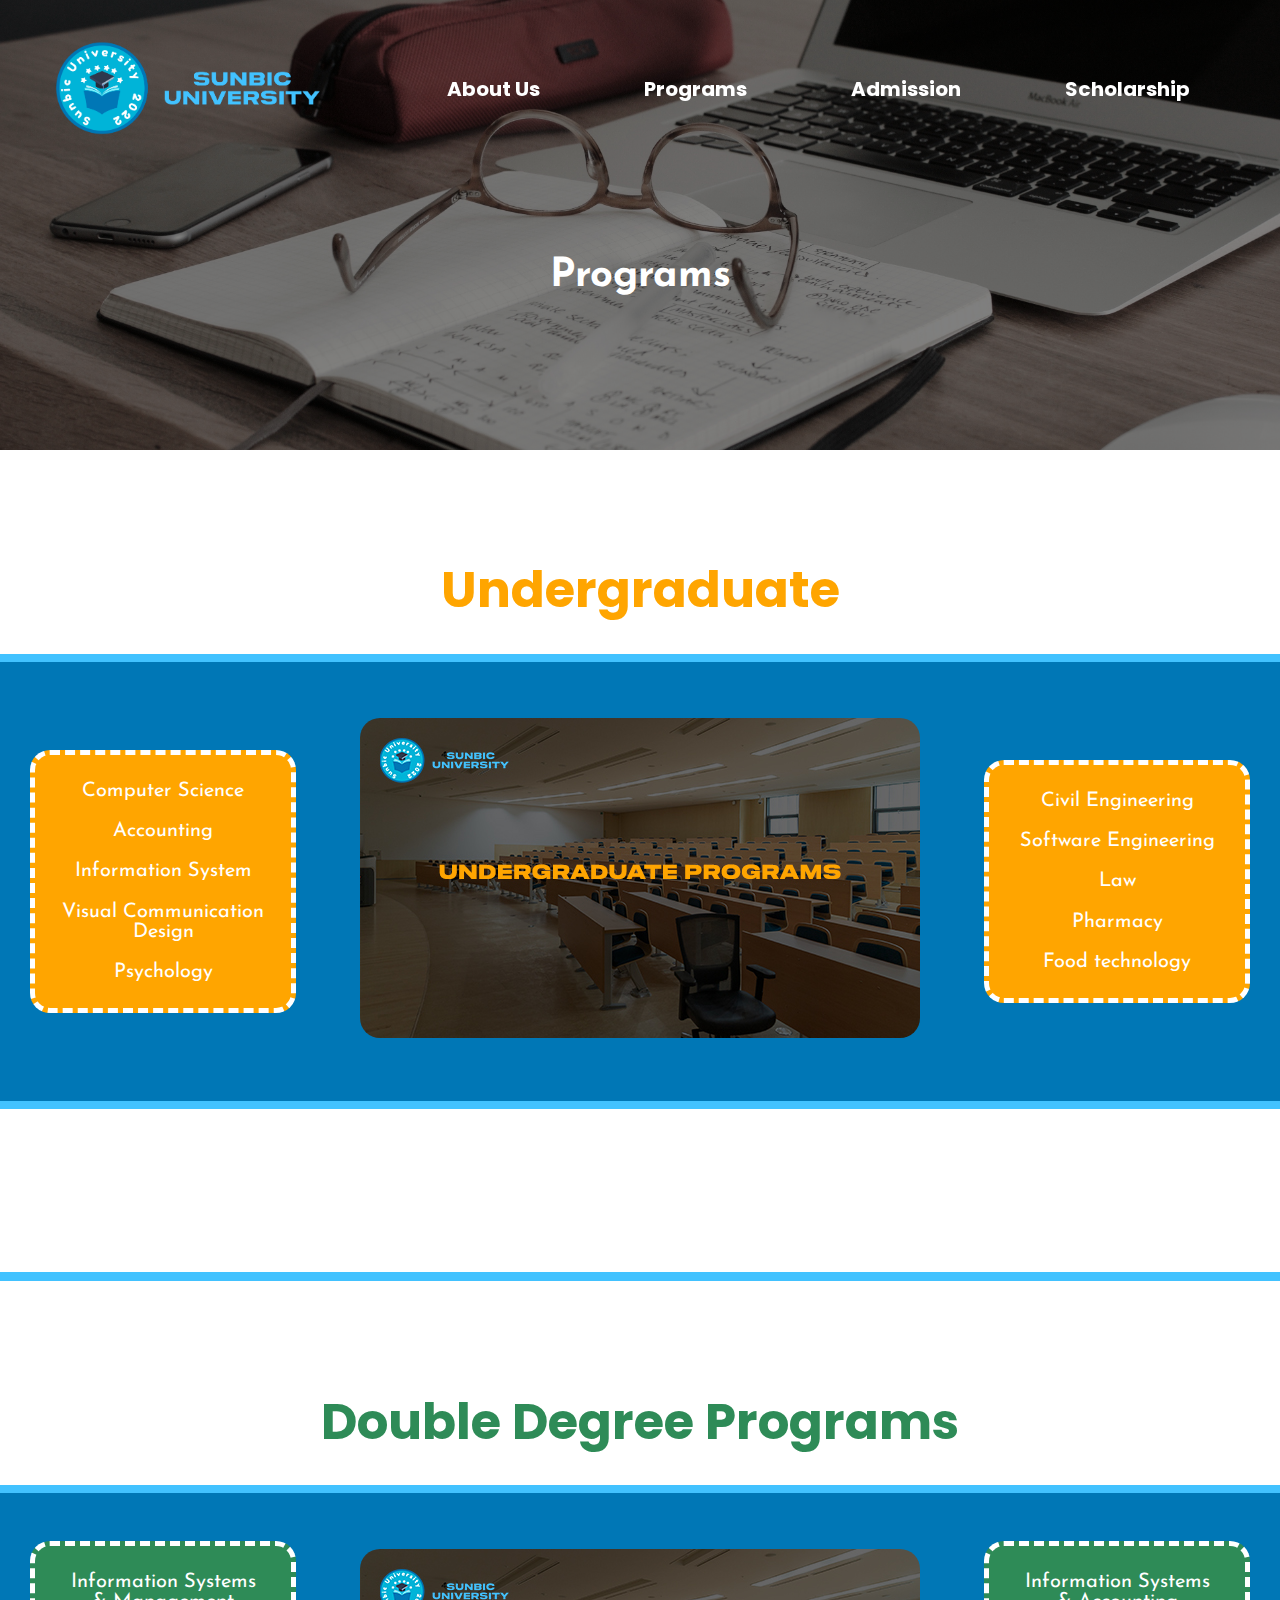
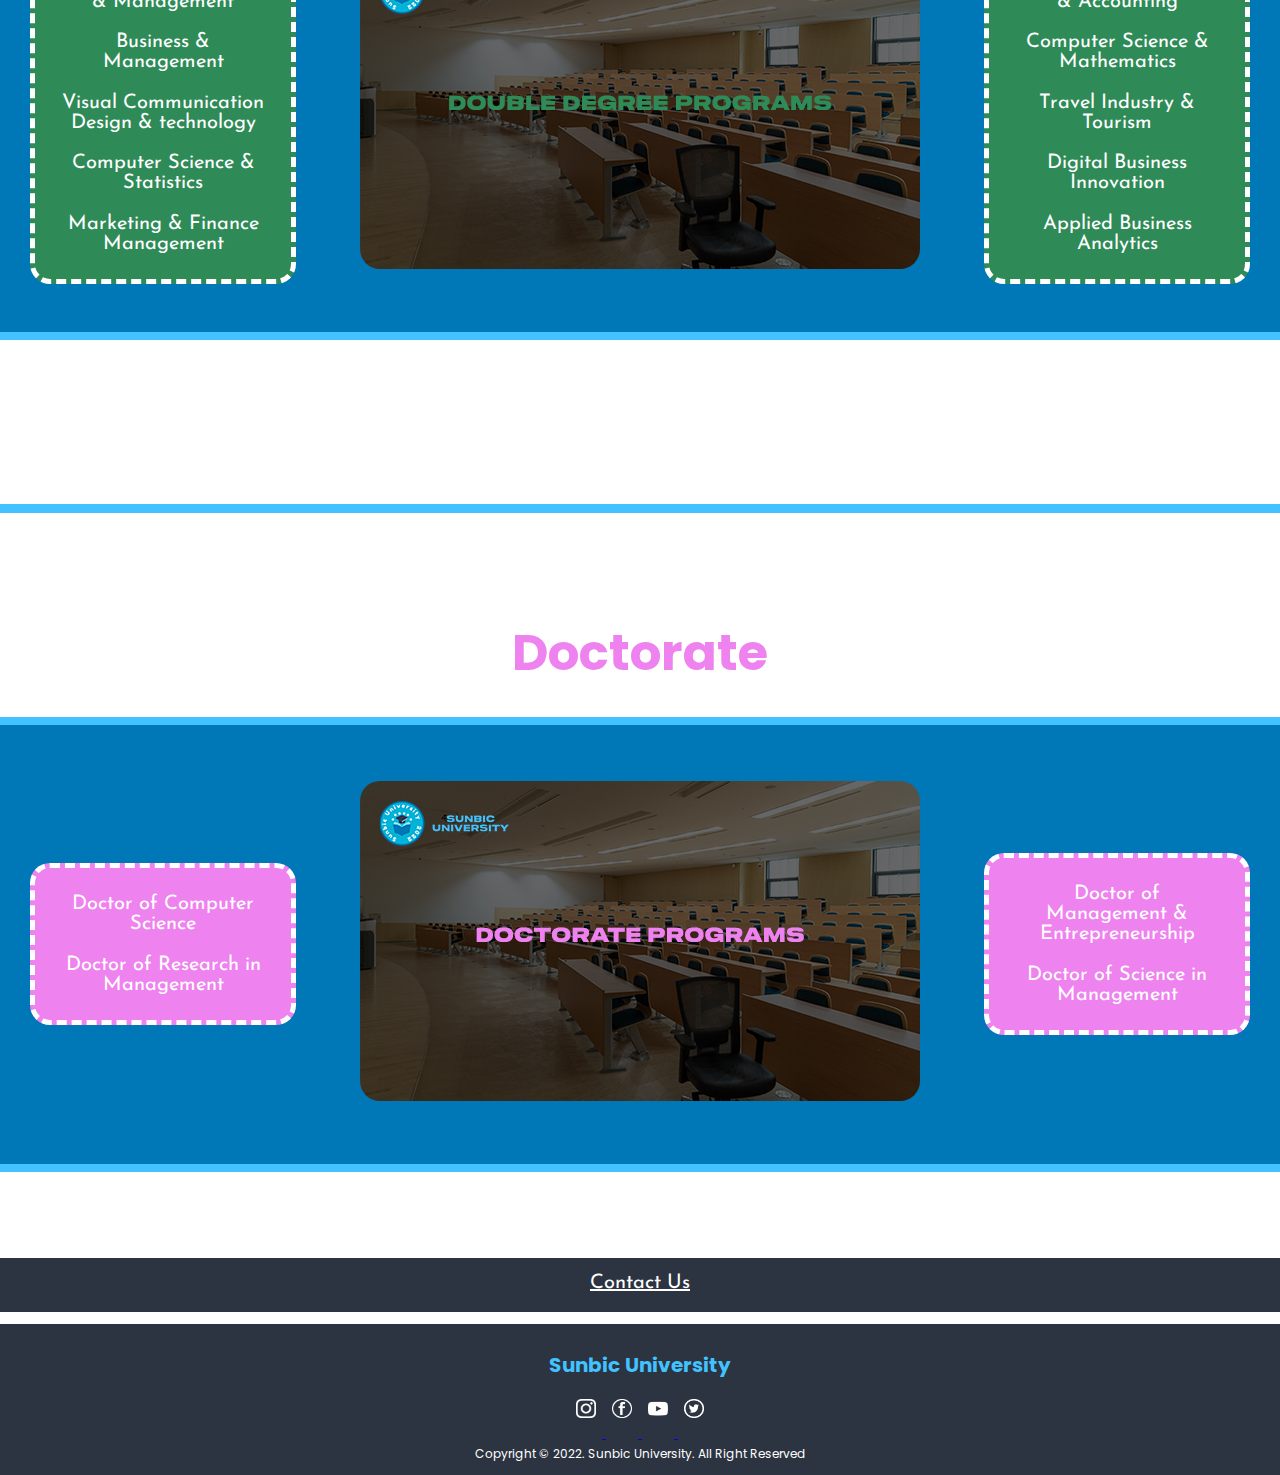
<file: HTML/programs.html>
<!DOCTYPE html>
<html lang="en">
<head>
    <meta charset="UTF-8">
    <meta http-equiv="X-UA-Compatible" content="IE=edge">
    <meta name="viewport" content="width=device-width, initial-scale=1.0">
    <title>Sunbic University - Programs</title>
    <link rel="shortcut icon" type"x-icon" href="/Sunbic Icon.png">
    <link rel="stylesheet" href="/CSS/programs.css">
    <link rel="preconnect" href="https://fonts.googleapis.com">
    <link rel="preconnect" href="https://fonts.gstatic.com" crossorigin>
    <link href="https://fonts.googleapis.com/css2?family=Josefin+Sans:wght@200;400&display=swap" rel="stylesheet">
    <link rel="preconnect" href="https://fonts.googleapis.com">
    <link rel="preconnect" href="https://fonts.gstatic.com" crossorigin>
    <link href="https://fonts.googleapis.com/css2?family=Bebas+Neue&display=swap" rel="stylesheet">
    <link rel="preconnect" href="https://fonts.googleapis.com">
    <link rel="preconnect" href="https://fonts.gstatic.com" crossorigin>
    <link href="https://fonts.googleapis.com/css2?family=Poppins:wght@400;500;700;900&display=swap" rel="stylesheet">
    <script src="/JS/scroll-2.js"></script>
</head>

<body>
    <section class="header">
        <nav>
            <a href="index.html">
                <img src="/Sunbic Logo.png" alt="">
            </a>
            <div id="nav-scroll" class="navigation-menu">
                <ul>
                    <li><a href="/HTML/about-us.html"><b>About Us</b></a></li>
                    <li><a href="/HTML/programs.html"><b>Programs</b></a></li>
                    <li><a href="/HTML/admission.html"><b>Admission</b></a></li>
                    <li><a href="/HTML/scholarship.html"><b>Scholarship</b></a></li>
                </ul>
            </div>
        </nav>
        <h1>Programs</h1>
    </section>
    
    <section class="section2">
        <div class="section2-title">
            <h1>Undergraduate</h1>
        </div>
        <div class="section2-row1">
            <div class="section2-border1">
                <div class="section2-text1">
                    <p>Computer Science</p>
                    <p>Accounting</p>
                    <p>Information System</p>
                    <p>Visual Communication Design</p>
                    <p>Psychology</p>
                </div>
            </div>
            <div class="section2-image1">
                <a href="admission.html"><img src="/Programs/Undergraduate.jpg" alt=""></a>
            </div>
            <div class="section2-border2">
                <div class="section2-text2">
                    <p>Civil Engineering</p>
                    <p>Software Engineering</p>
                    <p>Law</p>
                    <p>Pharmacy</p>
                    <p>Food technology</p>
                </div>
            </div>
        </div>
    </section>

    <div class="hr">
    </div>

    <section class="section3">
        <div class="section3-title">
            <h1>Double Degree Programs</h1>
        </div>
        <div class="section3-row1">
            <div class="section3-border1">
                <div class="section3-text1">
                    <p>Information Systems & Management</p>
                    <p>Business & Management</p>
                    <p>Visual Communication Design & technology</p>
                    <p>Computer Science & Statistics</p>
                    <p>Marketing & Finance Management</p>
                </div>
            </div>
            <div class="section3-image1">
                <a href="admission.html"><img src="/Programs/Double Degree.jpg" alt=""></a>
            </div>
            <div class="section3-border2">
                <div class="section3-text2">
                    <p>Information Systems & Accounting</p>
                    <p>Computer Science & Mathematics</p>
                    <p>Travel Industry & Tourism</p>
                    <p>Digital Business Innovation</p>
                    <p>Applied Business Analytics</p>
                </div>
            </div>
        </div>
    </section>

    <div class="hr">
    </div>

    <section class="section4">
        <div class="section4-title">
            <h1>Doctorate</h1>
        </div>
        <div class="section4-row1">
            <div class="section4-border1">
                <div class="section4-text1">
                    <p>Doctor of Computer Science</p>
                    <p>Doctor of Research in Management</p>
                </div>
            </div>
            <div class="section4-image1">
                <a href="admission.html"><img src="/Programs/Doctorate.jpg" alt=""></a>
            </div>
            <div class="section4-border2">
                <div class="section4-text2">
                    <p>Doctor of Management & Entrepreneurship</p>
                    <p>Doctor of Science in Management</p>
                </div>
            </div>
        </div>
    </section>

    <section class="section5">
        <div class="section5-content">
            <a href="contact-us.html">Contact Us</a>
        </div>
    </section>
    
    <section class="footer">
        <h3>Sunbic University</h3>
        <div class="social-media">
            <a href="https://www.instagram.com/owenfarida/" target="_blank">
                <img src="/Social Media/Instagram.png" alt="">
            </a>
            <a href="https://web.facebook.com/" target="_blank">
                <img src="/Social Media/facebook.png" alt="">
            </a>
            <a href="https://www.youtube.com/" target="_blank">
                <img src="/Social Media/Youtube.png" alt="">
            </a>
            </a>
            <a href="https://www.twitter.com/" target="_blank">
                <img src="/Social Media/Twitter.png" alt="">
            </a>
        </div>
        <p>Copyright © 2022. Sunbic University. All Right Reserved</p>
    </section>

</body>
</html>
</file>
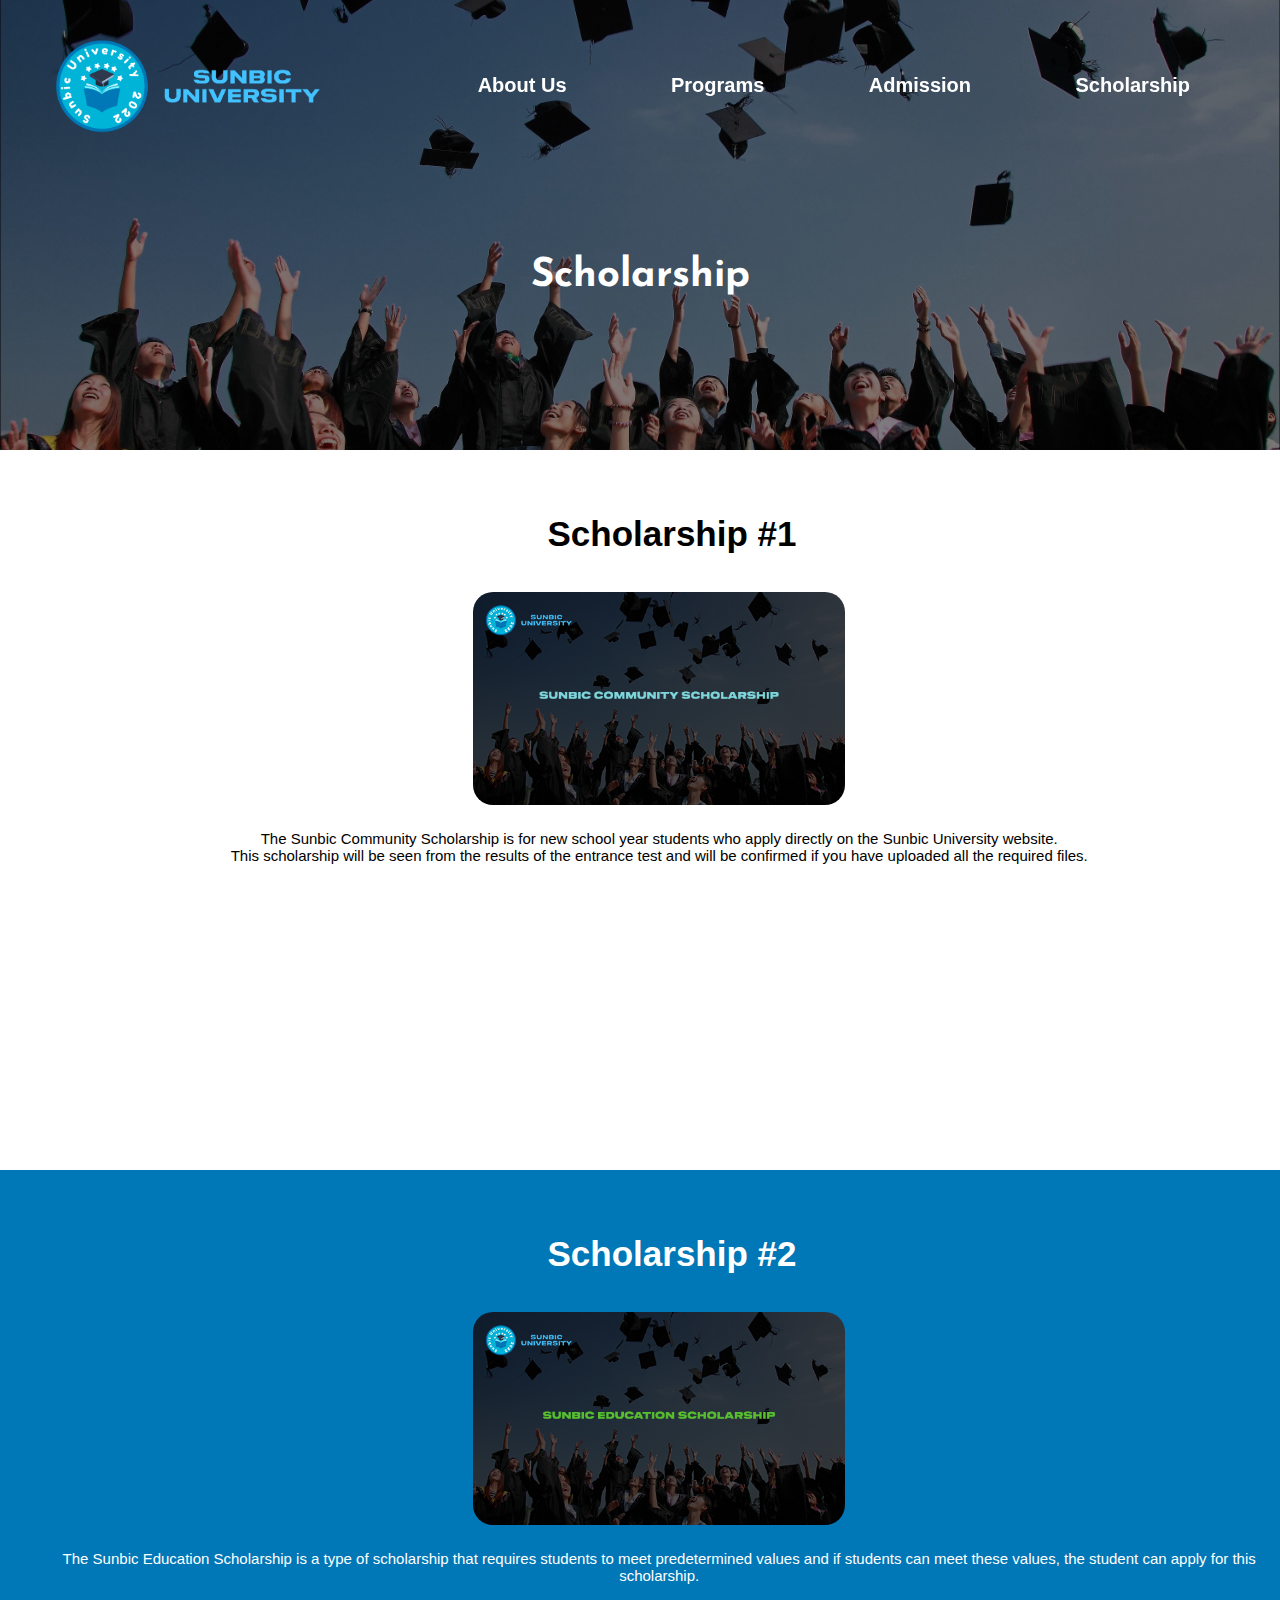
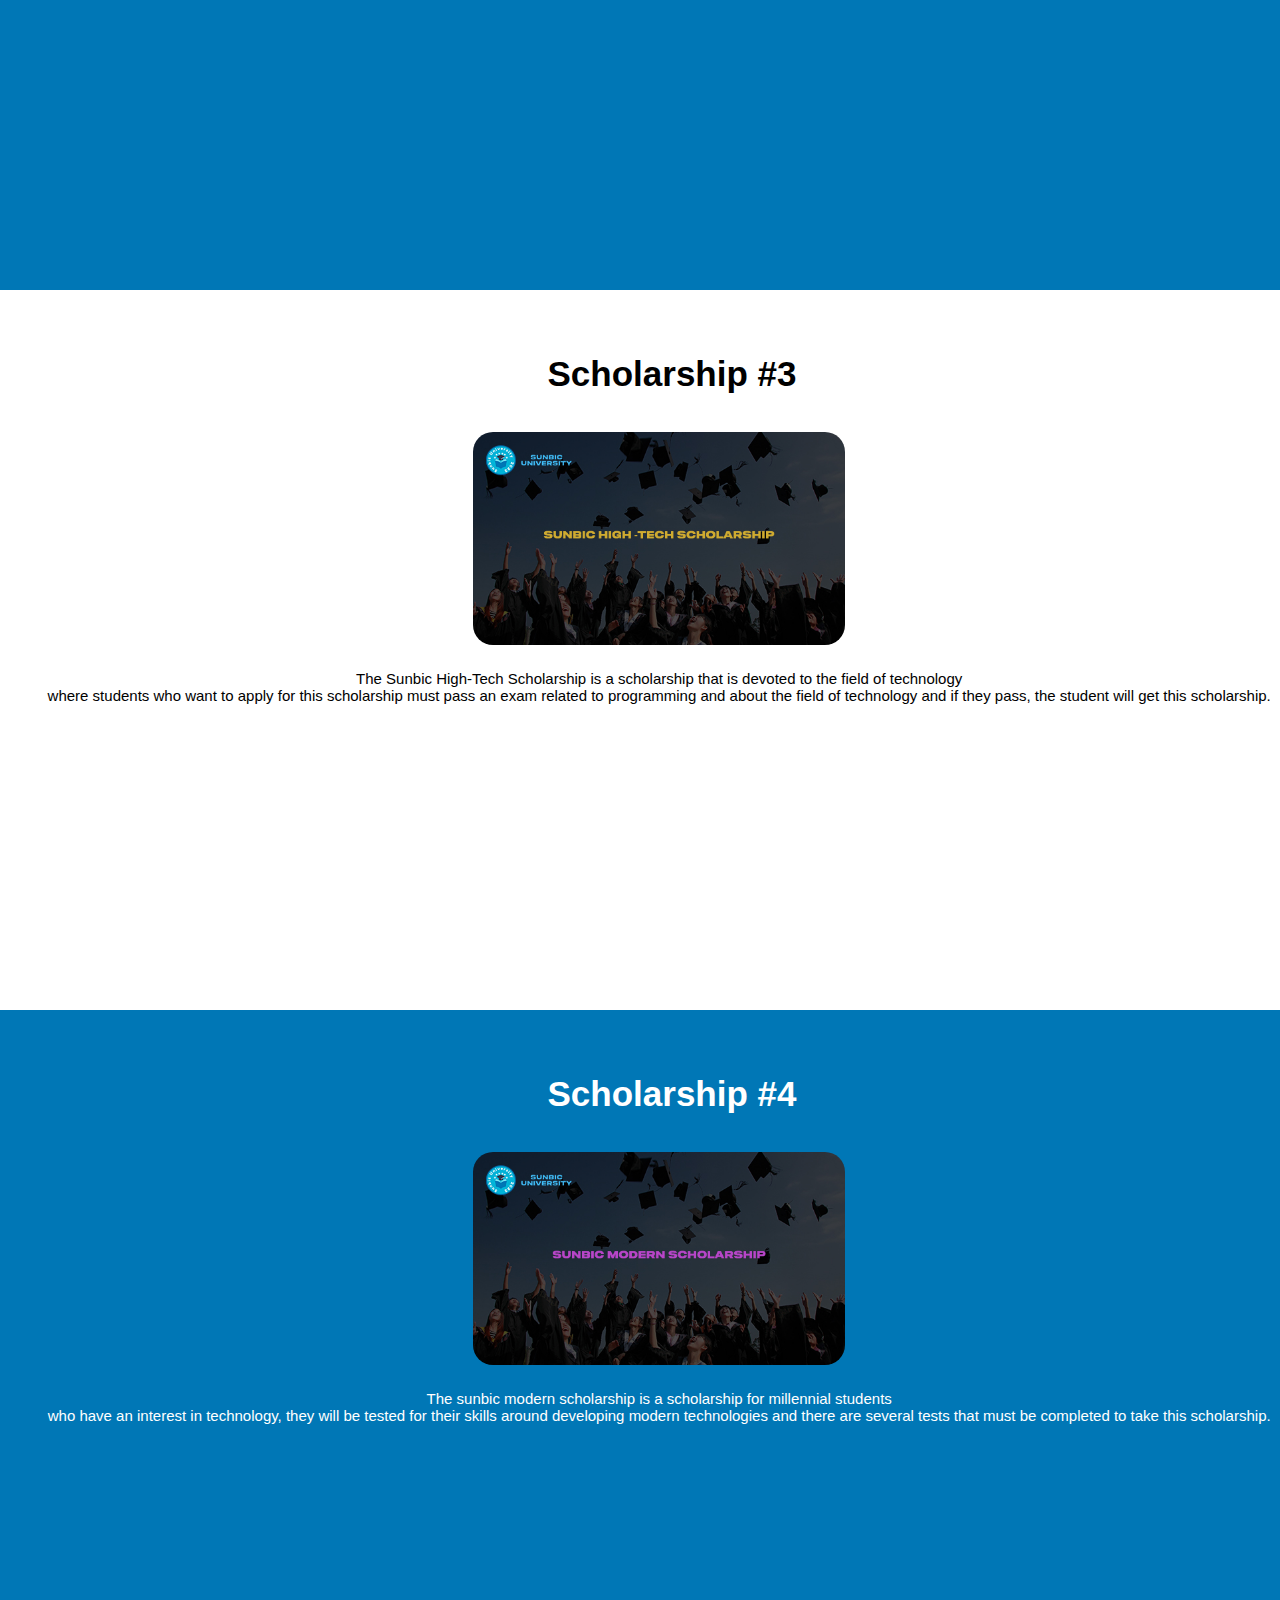
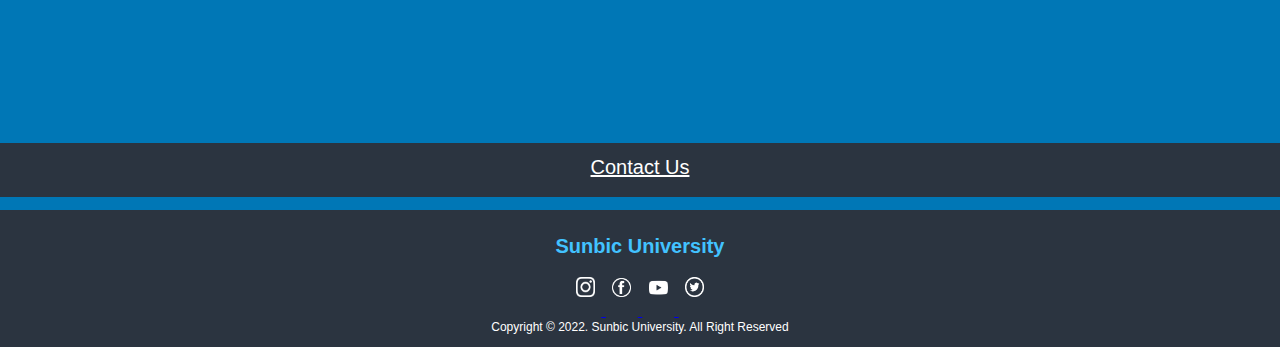
<file: HTML/scholarship.html>
<!DOCTYPE html>
<html lang="en">
<head>
    <meta charset="UTF-8">
    <meta http-equiv="X-UA-Compatible" content="IE=edge">
    <meta name="viewport" content="width=device-width, initial-scale=1.0">
    <title>Sunbic University - Scholarship</title>
    <link rel="shortcut icon" type"x-icon" href="/Sunbic Icon.png">
    <link rel="stylesheet" href="/CSS/scholarship.css">
    <link rel="preconnect" href="https://fonts.googleapis.com">
    <link rel="preconnect" href="https://fonts.gstatic.com" crossorigin>
    <link href="https://fonts.googleapis.com/css2?family=Josefin+Sans:wght@200;400&display=swap" rel="stylesheet">
    <link rel="preconnect" href="https://fonts.googleapis.com">
    <link rel="preconnect" href="https://fonts.gstatic.com" crossorigin>
    <link href="https://fonts.googleapis.com/css2?family=Bebas+Neue&display=swap" rel="stylesheet">
    <script src="/JS/scroll-2.js"></script>
</head>
<body>
    <section class="header">
        <nav>
            <a href="index.html">
                <img src="/Sunbic Logo.png" alt="">
            </a>
            <div id="nav-scroll" class="navigation-menu">
                <ul>
                    <li><a href="/HTML/about-us.html"><b>About Us</b></a></li>
                    <li><a href="/HTML/programs.html"><b>Programs</b></a></li>
                    <li><a href="/HTML/admission.html"><b>Admission</b></a></li>
                    <li><a href="/HTML/scholarship.html"><b>Scholarship</b></a></li>
                </ul>
            </div>
        </nav>
        <h1>Scholarship</h1>
    </section>

    <section class="section2">
        <div class="section2-title">
            <h1>Scholarship #1</h1>
        </div>
        
        <div class="section2-content">
            <img src="/Scholarship/Scholarship 1.jpg" alt="">
            <p>
                The Sunbic Community Scholarship is for new school year students who apply directly on the Sunbic University website. <br> This scholarship will be seen from the results of the entrance test and will be confirmed if you have uploaded all the required files.
            </p>
        </div>
    </section>

    <section class="section3">
        <div class="section3-title">
            <h1>Scholarship #2</h1>
        </div>

        <div class="section3-content">
            <img src="/Scholarship/Scholarship 2.jpg" alt="">
            <p>
                The Sunbic Education Scholarship is a type of scholarship that requires students to meet predetermined values and if students can meet these values, the student can apply for this scholarship.
            </p>
        </div>
    </section>

    <section class="section4">
        <div class="section4-title">
            <h1>Scholarship #3</h1>
        </div>

        <div class="section4-content">
            <img src="/Scholarship/Scholarship 3.jpg" alt="">
            <p>
                The Sunbic High-Tech Scholarship is a scholarship that is devoted to the field of technology <br> where students who want to apply for this scholarship must pass an exam related to programming and about the field of technology and if they pass, the student will get this scholarship.
            </p>
        </div>
    </section>

    <section class="section5">
        <div class="section5-title">
            <h1>Scholarship #4</h1>
        </div>

        <div class="section5-content">
            <img src="/Scholarship/Scholarship 4.jpg" alt="">
            <p>
                The sunbic modern scholarship is a scholarship for millennial students <br> who have an interest in technology, they will be tested for their skills around developing modern technologies and there are several tests that must be completed to take this scholarship.
            </p>
        </div>
    </section>

    <section class="section6">
        <div class="section6-content">
            <a href="contact-us.html">Contact Us</a>
        </div>
    </section>

    <section class="footer">
        <h3>Sunbic University</h3>
        <div class="social-media">
            <a href="https://www.instagram.com/owenfarida/" target="_blank">
                <img src="/Social Media/Instagram.png" alt="">
            </a>
            <a href="https://web.facebook.com/" target="_blank">
                <img src="/Social Media/facebook.png" alt="">
            </a>
            <a href="https://www.youtube.com/" target="_blank">
                <img src="/Social Media/Youtube.png" alt="">
            </a>
            </a>
            <a href="https://www.twitter.com/" target="_blank">
                <img src="/Social Media/Twitter.png" alt="">
            </a>
        </div>
        <p>Copyright © 2022. Sunbic University. All Right Reserved</p>
    </section>

</body>
</html>
</file>
<file: CSS/index.css>
*
{
    font-family: 'Poppins', sans-serif;
    box-sizing: border-box;
}

body
{
    padding: 0;
    margin: 0;
    background: #0077b6;
}

.header
{
    position: relative;
    width: 100%;
    height: 100vh;
    background-image: linear-gradient(rgba(0, 0, 0, 0.5), rgba(0, 0, 0, 0)), url(/Opening\ Image/Homepage.jpg);
    background-size: cover;
    background-position: center;
}

/* navbar */
nav
{
    z-index: 999;
    position: fixed;
    display: flex;
    width: 100%;
    justify-content: space-between;
    align-items: center;
    margin-top: 2%;
}

nav img
{
    position: relative;
    width: 300px;
    margin-left: 15%;
}

.navigation-menu ul
{
    margin: 40px;
    align-items: center;
    transition: 1s;
}

.navigation-menu ul li
{
    list-style: none;
    display: inline-block;
    padding: 1% 50px;
    position: relative;
}

.navigation-menu ul li a
{
    color: white;
    text-decoration: none;
    font-size: 20px;  
    transition: 0.5s ease-in-out;
}

.navigation-menu ul li a:hover
{
    color: #42c2ff;
    background: white;
    border-radius: 5px;
    padding: 5px;
}

.scrollColor ul
{
    background-color: #42c2ff;
    color: white;
    border-radius: 50px;
    transition: all 1s;
    background: #42c2ff;
    border-radius: 50px;
    padding: 25px;
}

/* Opening Banner */
.opening-text
{
    position: absolute;
    width: 100%;
    top: 50%;
    left: 50%;
    transform: translate(-50%, -50%);
    text-align: center;
    background:rgba(0, 0, 0, 0.5);
    font-size: 25px;
    padding-bottom: 2%;
}

.opening-text h1, h2
{
    font-family: 'Josefin Sans', sans-serif;
    color: #42c2ff;
    font-size: 40px;
}

.opening-text a
{
    color: white;
    font-size: 20px;
}

.opening-text a:hover
{
    filter: brightness(50%);
    transition: 0.5s;
}

/* Section 2*/
.section2
{
    background: white;
    width: 100%;
    height: 100vh;
    text-align: center;
}

.section2-title
{
    padding-top: 1%;
    font-size: 30px;
    color: #0077b6;
}

.section2-title h1
{
    font-family: 'Josefin Sans', sans-serif;
}

.section2-row1
{
    display: flex;
    align-items: center;
}

.section2-image1
{
    margin-left: 55px;
    width: 100%;
}

.section2-image1 img
{
    width: 100%;
    border-radius: 20px;
}

.section2-text1
{
    border: 4px solid #0077b6;
    padding-top: 50px;
    padding-bottom: 50px;
    border-style: dashed;
    border-right: 0px;
    border-left: 0px;
}

.section2-text1 p
{
    font-family: 'Josefin Sans', sans-serif;
    text-align: justify;
    margin-bottom: 2%;
    margin-right: 55px;
    margin-left: 55px;
    font-size: 20px;
}

.section2-text1 a:hover
{
    border: 3px solid #42c2ff;
    border-radius: 20px;
    padding: 1%;
}

.section2-row2
{
    display: flex;
    flex-direction: row-reverse;
    align-items: center;
    margin-top: 50px;
}

.section2-image2
{
    margin-right: 55px;
    width: 100%;
}

.section2-image2 img
{
    width: 100%;
    border-radius: 20px;
}

.section2-text2
{
    border: 4px solid #0077b6;
    padding-top: 50px;
    padding-bottom: 50px;
    border-style: dashed;
    border-right: 0px;
    border-left: 0px;
}

.section2-text2 p
{
    font-family: 'Josefin Sans', sans-serif;
    text-align: justify;
    margin-bottom: 2%;
    margin-right: 55px;
    margin-left: 55px;  
    font-size: 20px; 
}

.section2-text2 a:hover
{
    border: 3px solid #42c2ff;
    border-radius: 20px;
    padding: 1%;
}

/* Section 3 */
.section3
{
    width: 100%;
}

.section3-border
{
    height: 100%;
    background: none;
    border: 5px solid white;
    margin: 50px;
}

.section3-title
{
    color: white;
    margin: 3%;
    text-align: center;
    font-size: 30px;
}

.section3-title h1
{
    font-family: 'Josefin Sans', sans-serif;
}

.section3-content
{
    margin: auto;
    width: 75%;
}

.section3-content .section3-row1
{
    margin-top: 5%;
    display: flex;
    justify-content: space-between;
}

.section3-content .section3-row2
{
    display: flex;
    margin: 5%;
    justify-content: space-between;
}

.section3-content .section3-facility1, .section3-facility2
{
    display: block;
    width: 30%;
    height: auto;
    position: relative;
}

.section3-content img
{
    position: relative;
    width: 100%;
    height: 100%;
    border-radius: 20px;
}

.section3-content .section3-facility1 a:last-child
{
    border-radius: 20px;
    text-decoration: none;
    filter: opacity(0%);
    position: absolute;
    width: 100%;
    height: 100%;
    top: 0;
    left: 0;
    line-height: 14vw;
}

.section3-content .section3-facility1:hover a:last-child
{
    backdrop-filter: blur(5px);
    border-radius: 20px;
    filter: opacity(100%);
    background: rgba(0, 0, 0, 0.5);
    color:#42c2ff;
    font-size: 20px;
    text-align: center;
    text-decoration: none;
    transition: 0.5s;
}

.section3-content .section3-facility2 a:last-child
{
    border-radius: 20px;
    text-decoration: none;
    filter: opacity(0%);
    position: absolute;
    width: 100%;
    height: 100%;
    top: 0;
    left: 0;
    line-height: 14vw;
}

.section3-content .section3-facility2:hover a:last-child
{
    backdrop-filter: blur(5px);
    border-radius: 20px;
    filter: opacity(100%);
    background: rgba(0, 0, 0, 0.5);
    color:#42c2ff;
    line-height: 25vh;
    font-size: 20px;
    text-align: center;
    text-decoration: none;
    transition: 0.5s;
}

/* Section 4 */
.section4
{
    height: 80vh;
    background-color: white;
    margin-bottom: 1%;
}

.section4-border
{
    height: 100vh;
    border: 5px solid #0077b6;
    margin: 5%;
    margin-bottom: 1%;
}

.section4-title
{
    color: #0077b6;
    margin: 3%;
    font-size: 30px;
    text-align: center;
}

.section4-title h1
{
    font-family: 'Josefin Sans', sans-serif;
}

.title-border
{
    border: 5px solid #0077b6;
    border-right: 0px;
    border-left: 0px;
    margin-top: 2%;
}

.image-slider
{
    border: 10px solid #42c2ff;
    border-radius: 20px;
    margin: 7% auto;
    width: 37%;
    height: 36vh;
    background: url(/Programs/Undergraduate.jpg);
    animation: slide 10s infinite;
}

@keyframes slide
{
    30%
    {
        background: url(/Programs/Double\ Degree.jpg);
    }
    60%
    {
        background: url(/Programs/Doctorate.jpg);
    }
}

/* Section 5 */
.section5
{
    width: 100%;
    height: 6vh;
    background: #2b3440;
    text-align: center;
    margin-bottom: 1%;
}

.section5-content
{
    padding-top: 1%;
}

.section5 a
{
    font-family: 'Josefin Sans', sans-serif;
    font-size: 20px;
    color: white;
}

.section5 a:hover
{
    color: #42c2ff;
}

/* Footer */
.footer
{
    background: #2b3440;
    width: 100%;
    text-align: center;
    padding-bottom: 1%;
}

.footer h3
{
    font-size: 20px;
    color: #42c2ff;
    padding-top: 2%;
    margin-bottom: 1%;
}

.footer p
{
    color: white;
    font-size: 12px;
}

.social-media img
{
    margin: 0.5%;
    width: 1.5%;
    margin-bottom: 1%;
}
</file>
<file: CSS/about-us.css>
*
{
    margin: 0;
    padding: 0;
    font-family: 'Poppins', sans-serif;
}

body
{
    background:#0077b6;
}

.header
{
    width: 100%;
    height: 50vh;
    background-image: linear-gradient(rgba(0, 0, 0, 0.5), rgba(0, 0, 0, 0.5)), url(/Opening\ Image/About.jpg);
    background-size: cover;
    background-position: center;
}

.header h1
{
    font-family: 'Josefin Sans', sans-serif;
    color: white;
    font-size: 40px;
    text-align: center;
    padding-top: 20%;
}

/* navbar */
nav
{
    z-index: 999;
    position: fixed;
    display: flex;
    width: 100%;
    justify-content: space-between;
    align-items: center;
    margin-top: 2%;
}

nav img
{
    position: relative;
    width: 300px;
    margin-left: 15%;
}

.navigation-menu ul
{
    margin: 40px;
    align-items: center;
    transition: 1s;
}

.navigation-menu ul li
{
    list-style: none;
    display: inline-block;
    padding: 1% 50px;
    position: relative;
}

.navigation-menu ul li a
{
    color: white;
    text-decoration: none;
    font-size: 20px;  
    transition: 0.5s ease-in-out;
}

.navigation-menu ul li a:hover
{
    color: #42c2ff;
    background: white;
    border-radius: 5px;
    padding: 5px;
}

.scrollColor ul
{
    background-color: #42c2ff;
    color: white;
    border-radius: 50px;
    transition: all 1s;
    background: #42c2ff;
    border-radius: 50px;
    padding: 25px;   
}

/* Section 2 */
.section2
{
    background: white;
    width: 100%;
    height: 90vh;
}

.section2-content
{
    display: flex;
    flex-wrap: wrap;
    text-align: center;
    justify-content: center;
}

.section2-image1
{
    padding-top: 5%;
    padding-bottom: 2%;
    text-align: center;
}

.section2-image1 img
{
    width: 28%;
    border-radius: 20px
}

.section2 h1
{
    font-family: cursive;
    margin-bottom: 1%;
    font-size: 30px;
    color:#0077b6;
}

.section2-opening p
{
    font-family: 'Josefin Sans', sans-serif;
    margin: 2%;
    font-size: 20px;
}

/* Section 3 */
.section3
{
    display: flex;
    background: white;
    margin-top: 1%;
    margin-bottom: 1%;
    width: 100%;
    height: 60vh;
}

.section3-row1
{
    display: flex;
    align-items: center;
    justify-content: center;
    padding: 5%;
}

.section3-image1
{
    text-align: center;
}

.section3-image1 img
{
    border-radius: 50px;
    width: 60%;
}

.section3-text1 h1
{
    font-family:serif;
    color: #42c2ff;
    font-size: 40px;
    margin-bottom: 2%;
}

.section3-text1 p
{
    font-family: 'Josefin Sans', sans-serif;
    text-align: justify;
    font-size: 20px;
}

/* Section 4 */
.section4
{
    display: flex;
    width: 100%;
    height: 60vh;
    background: white;
    margin-bottom: 1%;
}

.section4-row1
{
    display: flex;
    align-items: center;
    justify-content: center;
    padding: 5%;
}

.section4-image1
{
    text-align: center;
}

.section4-image1 img
{
    border-radius: 50px;
    width:65%;
    margin-left: 8%;
}

.section4-text1
{
    margin-left: 6%;
}

.section4-text1 h1
{
    text-align: end;
    font-family:serif;
    color: #42c2ff;
    font-size: 40px;
    margin-bottom: 2%;
}

.section4-text1 p
{
    font-family: 'Josefin Sans', sans-serif;
    text-align: justify;
    font-size: 20px;
}

/* Section 5 */
.section5
{
    display: flex;
    background: white;
    margin-bottom: 1%;
    width: 100%;
    height: 100vh;
    border: 1px solid red;
}

.section5-row1 h1
{
    text-align: center;
    font-family:serif;
    color: #42c2ff;
    font-size: 40px;
    margin-top: 2%;
    margin-bottom: 2%;
}

.section5-image1
{
    text-align: center;
}

.section5-image1 img
{
    border-radius: 50px;
    width: 30%;
}

.section5-text1
{
    text-align: center;
    font-size: 20px;
}

.section5-text1 p
{
    font-family: 'Josefin Sans', sans-serif;
    margin: 2%;
}

/* Section 6 */
.section6
{
    width: 100%;
    height: 6vh;
    background: #2b3440;
    text-align: center;
    margin-bottom: 1%;
}

.section6-content
{
    padding-top: 1%;
}

.section6 a
{
    font-family: 'Josefin Sans', sans-serif;
    font-size: 20px;
    color: white;
}

.section6 a:hover
{
    color: #42c2ff;
}

/* Footer */
.footer
{
    background: #2b3440;
    width: 100%;
    text-align: center;
    padding-bottom: 1%;
}

.footer h3
{
    font-size: 20px;
    color: #42c2ff;
    padding-top: 2%;
    margin-bottom: 1%;
}

.footer p
{
    color: white;
    font-size: 12px;
}

.social-media img
{
    margin: 0.5%;
    width: 1.5%;
    margin-bottom: 1.5%;
}
</file>
<file: CSS/admission.css>
*
{
    margin: 0;
    padding: 0;
    font-family: 'Poppins', sans-serif;
}

.header
{
    width: 100%;
    height: 50vh;
    background-image: linear-gradient(rgba(0, 0, 0, 0.5), rgba(0, 0, 0, 0.5)), url(/Opening\ Image/Admission.jpg);
    background-size: cover;
    background-position: center;
}

.header h1
{
    font-family: 'Josefin Sans', sans-serif;   
    color: white;
    font-size: 40px;
    text-align: center;
    padding-top: 20%;
}

/* navbar */
nav
{
    z-index: 999;
    position: fixed;
    display: flex;
    width: 100%;
    justify-content: space-between;
    align-items: center;
    margin-top: 2%;
}

nav img
{
    position: relative;
    width: 300px;
    margin-left: 15%;
}

.navigation-menu ul
{
    margin: 40px;
    align-items: center;
    transition: 1s;
}

.navigation-menu ul li
{
    list-style: none;
    display: inline-block;
    padding: 1% 50px;
    position: relative;
}

.navigation-menu ul li a
{
    color: white;
    text-decoration: none;
    font-size: 20px;  
    transition: 0.5s ease-in-out;
}

.navigation-menu ul li a:hover
{
    color: #42c2ff;
    background: white;
    border-radius: 5px;
    padding: 5px;
}

.scrollColor ul
{
    background-color: #42c2ff;
    color: white;
    border-radius: 50px;
    transition: all 1s;
    background: #42c2ff;
    border-radius: 50px;
    padding: 25px;   
}

.scrollColor ul
{
    background-color: #42c2ff;
    color: white;
    border-radius: 50px;
    transition: all 1s;
    background: #42c2ff;
    border-radius: 50px;
    padding: 25px;   
}

/* Section 2 */
.section2
{
    display: flex;
    margin-top: 1%;
    margin-bottom: 1%;
    width: 100%;
    height: 60vh;
}

.section2-row
{
    display: flex;
    align-items: center;
    justify-content: center;
    padding: 5%;
    border: 5px solid orange;
    border-left: 0px;
    border-right: 0px;
}

.section2-image img
{
    border-radius: 50px;
}

.section2-text
{
    margin-left: 5%;
    text-align: center;
}

.section2-text h1
{
    text-align: start;
    font-family:serif;
    color: orange;
    font-size: 40px;
    margin-bottom: 2%;
}

.section2-text p
{
    font-family: 'Josefin Sans', sans-serif;
    text-align: justify;
    font-size: 20px;
    margin-bottom: 2%;
}

.section2-text a
{
    font-size: 20px;
    text-decoration: none;
}

.section2-text a:hover
{
    background: #42c2ff;
    border-radius: 20px;
    padding: 1%;
    color: white;
    
}

/* Section 3 */
.section3
{
    display: flex;
    width: 100%;
    height: 60vh;
    margin-bottom: 1%;
}

.section3-row
{
    display: flex;
    flex-direction: row-reverse;
    align-items: center;
    justify-content: center;
    padding: 5%;
    border: 5px solid seagreen;
    border-left: 0px;
    border-right: 0px;
}

.section3-image img
{
    border-radius: 50px;
}

.section3-text
{
    margin-right: 5%;
    text-align: center;
}

.section3-text h1
{
    text-align: start;
    font-family:serif;
    color:seagreen;
    font-size: 40px;
    margin-bottom: 2%;
}

.section3-text p
{
    font-family: 'Josefin Sans', sans-serif;
    text-align: justify;
    font-size: 20px;
    margin-bottom: 2%;
}

.section3-text a
{
    font-size: 20px;
    text-decoration: none;
}

.section3-text a:hover
{
    background: #42c2ff;
    border-radius: 20px;
    padding: 1%;
    color: white;
    
}

/* Section 4 */
.section4
{
    display: flex;
    margin-top: 1%;
    margin-bottom: 1%;
    width: 100%;
    height: 60vh;
}

.section4-row
{
    display: flex;
    align-items: center;
    justify-content: center;
    padding: 5%;
    border: 5px solid violet;
    border-left: 0px;
    border-right: 0px;
}

.section4-image img
{
    border-radius: 50px;
}

.section4-text
{
    margin-left: 5%;
    text-align: left;
}

.section4-text h1
{
    text-align: start;
    font-family:serif;
    color: violet;
    font-size: 40px;
    margin-bottom: 2%;
}

.section4-text p
{
    font-family: 'Josefin Sans', sans-serif;
    text-align: justify;
    font-size: 20px;
    margin-bottom: 2%;
}

.section4-text a
{
    font-size: 20px;
    text-decoration: none;
}

.section4-text a:hover
{
    background: #42c2ff;
    border-radius: 20px;
    padding: 1%;
    color: white;
    
}

/* Section 5 */
.section5
{
    width: 100%;
    height: 6vh;
    background: #2b3440;
    text-align: center;
    margin-bottom: 1%;
}

.section5-content
{
    padding-top: 1%;
}

.section5 a
{
    
    font-size: 20px;
    color: white;
}

.section5 a:hover
{
    color: #42c2ff;
}

/* Footer */
.footer
{
    background: #2b3440;
    width: 100%;
    text-align: center;
    padding-bottom: 1%;
}

.footer h3
{
    font-size: 20px;
    color: #42c2ff;
    padding-top: 2%;
    margin-bottom: 1%;
}

.footer p
{
    color: white;
    font-size: 12px;
}

.social-media img
{
    margin: 0.5%;
    width: 1.5%;
    margin-bottom: 1.5%;
}
</file>
<file: CSS/apply.css>
*
{
    margin: 0;
    padding: 0;
    font-family: 'Poppins', sans-serif;
    box-sizing: border-box;
}

body
{
    height: 158vh;
    justify-content: center;
    background: linear-gradient(#0077b6, #42c2ff, #0077b6);
}

/* navbar */
nav
{
    z-index: 999;
    display: flex;
    width: 100%;
    justify-content: space-between;
    align-items: center;
    background: #2b3440;
}

nav img
{
    position: relative;
    width: 300px;
    margin-left: 15%;
}

.navigation-menu ul
{
    margin: 40px;
    align-items: center;
    transition: 1s;
}

.navigation-menu ul li
{
    list-style: none;
    display: inline-block;
    padding: 1% 50px;
    position: relative;
}

.navigation-menu ul li a
{
    color: white;
    text-decoration: none;
    font-size: 20px;  
    transition: 0.5s ease-in-out;
}

.navigation-menu ul li a:hover
{
    color: #42c2ff;
    background: white;
    border-radius: 5px;
    padding: 5px;
}

/* Form Section */
.form-page
{
    display: flex;
    flex-direction: column;
    align-items: center;
    text-align: center;
    padding-top: 3%;
    padding-bottom: 3%;
    text-align: center;
}

.form-title
{
    text-align: center;
    padding-bottom: 2%;
    color: white;
}

.form1-border
{
    border-radius: 20px;
    width: 30%;
    background: white;
    border: 3px solid #2b3440;
    padding: 2%;
    margin-bottom: 2%;
}

.form1-box input
{
    width: 300px;
}

.form2-border
{
    border-radius: 20px;
    width: 30%;
    background: white;
    border: 3px solid #2b3440;
    padding: 2%;
    margin-bottom: 2%;
}

.form2-box input
{
    width: 300px;
}

.form3-border
{
    border-radius: 20px;
    width: 30%;
    background: white;
    border: 3px solid #2b3440;
    padding: 2%;
    margin-bottom: 3%;
}

.form-submit input
{
    padding: 1%;
    border-radius: 20px;
    font-size: 15px;
    width: 200px;
}

.form-agreement
{
    padding-bottom: 1%;
}

/* Section 4 */
.section4
{
    width: 100%;
    height: 6vh;
    background: #2b3440;
    text-align: center;
    margin-bottom: 1%;
}

.section4-content
{
    padding-top: 1%;
}

.section4 a
{
    font-family: 'Josefin Sans', sans-serif;
    font-size: 20px;
    color: white;
}

.section4 a:hover
{
    color: #42c2ff;
}

/* Footer */
.footer
{
    background: #2b3440;
    width: 100%;
    text-align: center;
    padding-bottom: 1%;
}

.footer h3
{
    font-size: 20px;
    color: #42c2ff;
    padding-top: 2%;
    margin-bottom: 1%;
}

.footer p
{
    color: white;
    font-size: 12px;
}

.social-media img
{
    margin: 0.5%;
    width: 1.5%;
    margin-bottom: 1.5%;
}
</file>
<file: CSS/contact-us.css>
*
{
    margin: 0;
    padding: 0;
    font-family: 'Josefin Sans', sans-serif;
}

body
{
    background: #0077b6;
}

/* navbar */
nav
{
    z-index: 999;
    display: flex;
    width: 100%;
    justify-content: space-between;
    align-items: center;
    background: #2b3440;
}

nav img
{
    position: relative;
    width: 300px;
    margin-left: 15%;
}

.navigation-menu ul
{
    margin: 40px;
    align-items: center;
    transition: 1s;
}

.navigation-menu ul li
{
    list-style: none;
    display: inline-block;
    padding: 1% 50px;
    position: relative;
}

.navigation-menu ul li a
{
    color: white;
    text-decoration: none;
    font-size: 20px;  
    transition: 0.5s ease-in-out;
}

.navigation-menu ul li a:hover
{
    color: #42c2ff;
    background: white;
    border-radius: 5px;
    padding: 5px;
}

/* Navigation Menu Section */
.nav-section
{
    background: #0077b6;
    margin-bottom: 3%;
}

/* Content */
.content
{
    background: #2b3440;
    height: 61.5vh;
    margin-bottom: 3%;
}

.content h1
{
    margin-left: 2%;
    color: #42c2ff;
    padding-top: 2%;
    text-align: left;
}

.contact-us
{
    border: 2px solid white;
    border-left: 0px;
    border-right: 0px;
}

.social-media
{
    margin-left: 0.6%;
}

.social-media img
{
    margin: 1.5%;
    margin-top: 2%;
    width: 1.5%;
    padding-bottom: 1%;
}

.email-box
{
    border: 2px solid white;
    border-top: 0px;
    border-left: 0px;
    border-right: 0px;
}

.email-box h2
{
    margin-top: 1.5%;
    text-align: left;
    margin-left: 2%;
    color: #42c2ff;
}

.email-box input
{
    border-radius: 10px;
    margin-left: 2%;
    margin-bottom: 2%;
    padding: 0.3%;
    box-sizing: border-box;
    border: none;
    outline: none;
    font-size: 15px;
}

.form-box
{
    margin-bottom: 0.3%;
    margin-left: 1%;
}

.form-box input, .form-box textarea
{
    border-radius: 20px;
    width: 50%;
    margin: 1%;
    padding: 0.5%;
    box-sizing: border-box;
    border: none;
    outline: none;
}

/* Footer */
.footer
{
    background: #2b3440;
    width: 100%;
    height: 9.6vh;
    text-align: center;
    padding-bottom: 2%;
}

.footer h3
{
    font-size: 20px;
    color: #42c2ff;
    padding: 2%;
    padding-bottom: 1%;
}

.footer p
{
    color: white;
    font-size: 12px;
}
</file>
<file: CSS/programs.css>
*
{
    margin: 0;
    padding: 0;
    font-family: 'Poppins', sans-serif;
}

.header
{
    width: 100%;
    height: 50vh;
    background-image: linear-gradient(rgba(0, 0, 0, 0.5), rgba(0, 0, 0, 0.5)), url(/Opening\ Image/Programs.jpg);
    background-size: cover;
    background-position: center;
}

.header h1
{
    font-family: 'Josefin Sans', sans-serif;
    color: white;
    font-size: 40px;
    text-align: center;
    padding-top: 20%;
}

/* navbar */
nav
{
    z-index: 999;
    position: fixed;
    display: flex;
    width: 100%;
    justify-content: space-between;
    align-items: center;
    margin-top: 2%;
}

nav img
{
    position: relative;
    width: 300px;
    margin-left: 15%;
}

.navigation-menu ul
{
    margin: 40px;
    align-items: center;
    transition: 1s;
}

.navigation-menu ul li
{
    list-style: none;
    display: inline-block;
    padding: 1% 50px;
    position: relative;
}

.navigation-menu ul li a
{
    color: white;
    text-decoration: none;
    font-size: 20px;  
    transition: 0.5s ease-in-out;
}

.navigation-menu ul li a:hover
{
    color: #42c2ff;
    background: white;
    border-radius: 5px;
    padding: 5px;
}

.scrollColor ul
{
    background-color: #42c2ff;
    color: white;
    border-radius: 50px;
    transition: all 1s;
    background: #42c2ff;
    border-radius: 50px;
    padding: 25px;   
}

/* Section 2 */
.section2
{
    width: 100%;
    height: 80vh;
    text-align: center;
}

.section2-title
{
    text-align: center;
    margin-top: 8%;
    margin-bottom: 2%;
    font-size: 25px;
    color: orange;
}

.section2-row1
{
    border: 8px solid #42c2ff;
    background: #0077b6;
    border-left: 0px;
    border-right: 0px;
    display: flex;
    align-items: center;
    justify-content: center;
}

.section2-border1
{
    background: orange;
    border: 5px dashed white;
    border-radius: 20px;
    margin-right: 5%;
    width: 20%;
}

.section2-border2
{
    background: orange;
    border: 5px dashed white;
    border-radius: 20px;
    margin-left: 5%;
    width: 20%;
}

.section2-text1, .section2-text2
{
    color: white;
    margin: 10%;
}

.section2-text1 p
{
    font-family: 'Josefin Sans', sans-serif;
    font-size: 20px;
    margin-bottom: 10%;
}

.section2-text2 p
{
    font-family: 'Josefin Sans', sans-serif;
    font-size: 20px;
    margin-bottom: 10%;
}

.section2 img
{
    margin-top: 10%;
    margin-bottom: 10%;
    border-radius: 20px;
}

/* Section 3 */
.section3
{
    width: 100%;
    height: 80vh;
    text-align: center;
}

.section3-title
{
    margin-top: 8%;
    margin-bottom: 2%;
    font-size: 25px;
    color: seagreen;
}

.section3-row1
{
    border: 8px solid #42c2ff;
    background: #0077b6;
    border-left: 0px;
    border-right: 0px;
    display: flex;
    align-items: center;
    justify-content: center;
}

.section3-border1
{
    background: seagreen;
    border: 5px dashed white;
    border-radius: 20px;
    margin-right: 5%;
    width: 20%;
}

.section3-border2
{
    background: seagreen;
    border: 5px dashed white;
    border-radius: 20px;
    margin-left: 5%;
    width: 20%;
}

.section3-text1, .section3-text2
{
    color: white;
    margin: 10%;
}

.section3-text1 p
{
    font-family: 'Josefin Sans', sans-serif;
    font-size: 20px;
    margin-bottom: 10%;
}

.section3-text2 p
{
    font-family: 'Josefin Sans', sans-serif;
    font-size: 20px;
    margin-bottom: 10%;
}

.section3 img
{
    margin-top: 10%;
    margin-bottom: 10%;
    border-radius: 20px;
}

/* Section 4 */
.section4
{
    width: 100%;
    height: 60vh;
    text-align: center;
    margin-bottom: 8%;
}

.section4-title
{
    margin-top: 8%;
    margin-bottom: 2%;
    font-size: 25px;
    color: #0077b6;
    color: violet;
}

.section4-row1
{
    border: 8px solid #42c2ff;
    background: #0077b6;
    border-left: 0px;
    border-right: 0px;
    display: flex;
    align-items: center;
    justify-content: center;
}

.section4-border1
{
    background: violet;
    border: 5px dashed white;
    border-radius: 20px;
    margin-right: 5%;
    width: 20%;
}

.section4-border2
{
    background: violet;
    border: 5px dashed white;
    border-radius: 20px;
    margin-left: 5%;
    width: 20%;
}

.section4-text1, .section4-text2
{
    color: white;
    margin: 10%;
}

.section4-text1 p
{
    font-family: 'Josefin Sans', sans-serif;
    font-size: 20px;
    margin-bottom: 10%;
}

.section4-text2 p
{
    font-family: 'Josefin Sans', sans-serif;
    font-size: 20px;
    margin-bottom: 10%;
}

.section4 img
{
    margin-top: 10%;
    margin-bottom: 10%;
    border-radius: 20px;
}

.hr
{
    width: 100%;
    height: 1vh;
    background: #42c2ff;
}

/* Section 5 */
.section5
{
    width: 100%;
    height: 6vh;
    background: #2b3440;
    text-align: center;
    margin-bottom: 1%;
}

.section5-content
{
    padding-top: 1%;
}

.section5 a
{
    font-family: 'Josefin Sans', sans-serif;   
    font-size: 20px;
    color: white;
}

.section5 a:hover
{
    color: #42c2ff;
}

/* Footer */
.footer
{
    background: #2b3440;
    width: 100%;
    text-align: center;
    padding-bottom: 1%;
}

.footer h3
{
    font-size: 20px;
    color: #42c2ff;
    padding-top: 2%;
    margin-bottom: 1%;
}

.footer p
{
    color: white;
    font-size: 12px;
}

.social-media img
{
    margin: 0.5%;
    width: 1.5%;
    margin-bottom: 1.5%;
}
</file>
<file: CSS/scholarship.css>
*
{
    margin: 0;
    padding: 0;
    font-family: 'Poppins', sans-serif;
}

body
{
    background: #0077b6;
}

.header
{
    width: 100%;
    height: 50vh;
    background-image: linear-gradient(rgba(0, 0, 0, 0.5), rgba(0, 0, 0, 0.5)), url(/Opening\ Image/Scholarship.jpg);
    background-size: cover;
    background-position: center;
}

.header h1
{
    font-family: 'Josefin Sans', sans-serif;
    color: white;
    font-size: 40px;
    text-align: center;
    padding-top: 20%;
}

/* navbar */
nav
{
    z-index: 999;
    position: fixed;
    display: flex;
    width: 100%;
    justify-content: space-between;
    align-items: center;
    margin-top: 2%;
}

nav img
{
    position: relative;
    width: 300px;
    margin-left: 15%;
}

.navigation-menu ul
{
    margin: 40px;
    align-items: center;
    transition: 1s;
}

.navigation-menu ul li
{
    list-style: none;
    display: inline-block;
    padding: 1% 50px;
    position: relative;
}

.navigation-menu ul li a
{
    color: white;
    text-decoration: none;
    font-size: 20px;  
    transition: 0.5s ease-in-out;
}

.navigation-menu ul li a:hover
{
    color: #42c2ff;
    background: white;
    border-radius: 5px;
    padding: 5px;
}

.scrollColor ul
{
    background-color: #42c2ff;
    color: white;
    border-radius: 50px;
    transition: all 1s;
    background: #42c2ff;
    border-radius: 50px;
    padding: 25px;   
}

/* Section 2 */
.section2
{
    text-align: center;
    background: white;
    height: 80vh;
}

.section2-title
{
    padding-top: 5%;
    padding-left: 5%;
}

.section2-title h1
{
    font-size: 35px;
}

.section2-content
{
    display: flex;
    flex-direction: column;
    margin-top: 3%;
    margin-left: 3%;
    justify-content: center;
    align-items: center;
    
}

.section2-content img
{
    width: 30%;
    border-radius: 20px;
}

.section2-content p
{
    margin-top: 2%;
    font-size: 15px;
}

/* Section 3 */
.section3
{
    text-align: center;
    background: #0077b6;
    height: 80vh;
}

.section3-title
{
    padding-top: 5%;
    padding-left: 5%;
}

.section3-title h1
{
    font-size: 35px;
    color: white;
}

.section3-content
{
    display: flex;
    flex-wrap: wrap;
    margin-top: 3%;
    margin-left: 3%;
    justify-content: center;
    
}

.section3-content img
{
    width: 30%;
    border-radius: 20px;
}

.section3-content p
{
    margin-top: 2%;
    color: white;
    font-size: 15px;
}

/* Section 4 */
.section4
{
    text-align: center;
    background: white;
    height: 80vh;
}

.section4-title
{
    padding-top: 5%;
    padding-left: 5%;
}

.section4-title h1
{
    font-size: 35px;
}

.section4-content
{
    display: flex;
    flex-wrap: wrap;
    margin-top: 3%;
    margin-left: 3%;
    justify-content: center;
    
}

.section4-content img
{
    width: 30%;
    border-radius: 20px;
}

.section4-content p
{
    margin-top: 2%;
    font-size: 15px;
}

/* Section 5 */
.section5
{
    text-align: center;
    background: #0077b6;
    height: 80vh;
    margin-bottom: 1%;
}

.section5-title
{
    padding-top: 5%;
    padding-left: 5%;
}

.section5-title h1
{
    font-size: 35px;
    color: white;
}

.section5-content
{
    display: flex;
    flex-wrap: wrap;
    margin-top: 3%;
    margin-left: 3%;
    justify-content: center;
    
}

.section5-content img
{
    width: 30%;
    border-radius: 20px;
}

.section5-content p
{
    margin-top: 2%;
    font-size: 15px;
    color: white;
}

/* Section 6 */
.section6
{
    width: 100%;
    height: 6vh;
    background: #2b3440;
    text-align: center;
    margin-bottom: 1%;
}

.section6-content
{
    padding-top: 1%;
}

.section6 a
{
    
    font-size: 20px;
    color: white;
}

.section6 a:hover
{
    color: #42c2ff;
}

/* Footer */
.footer
{
    background: #2b3440;
    width: 100%;
    text-align: center;
    padding-bottom: 1%;
}

.footer h3
{
    font-size: 20px;
    color: #42c2ff;
    padding-top: 2%;
    margin-bottom: 1%;
}

.footer p
{
    color: white;
    font-size: 12px;
}

.social-media img
{
    margin: 0.5%;
    width: 1.5%;
    margin-bottom: 1.5%;
}
</file>
